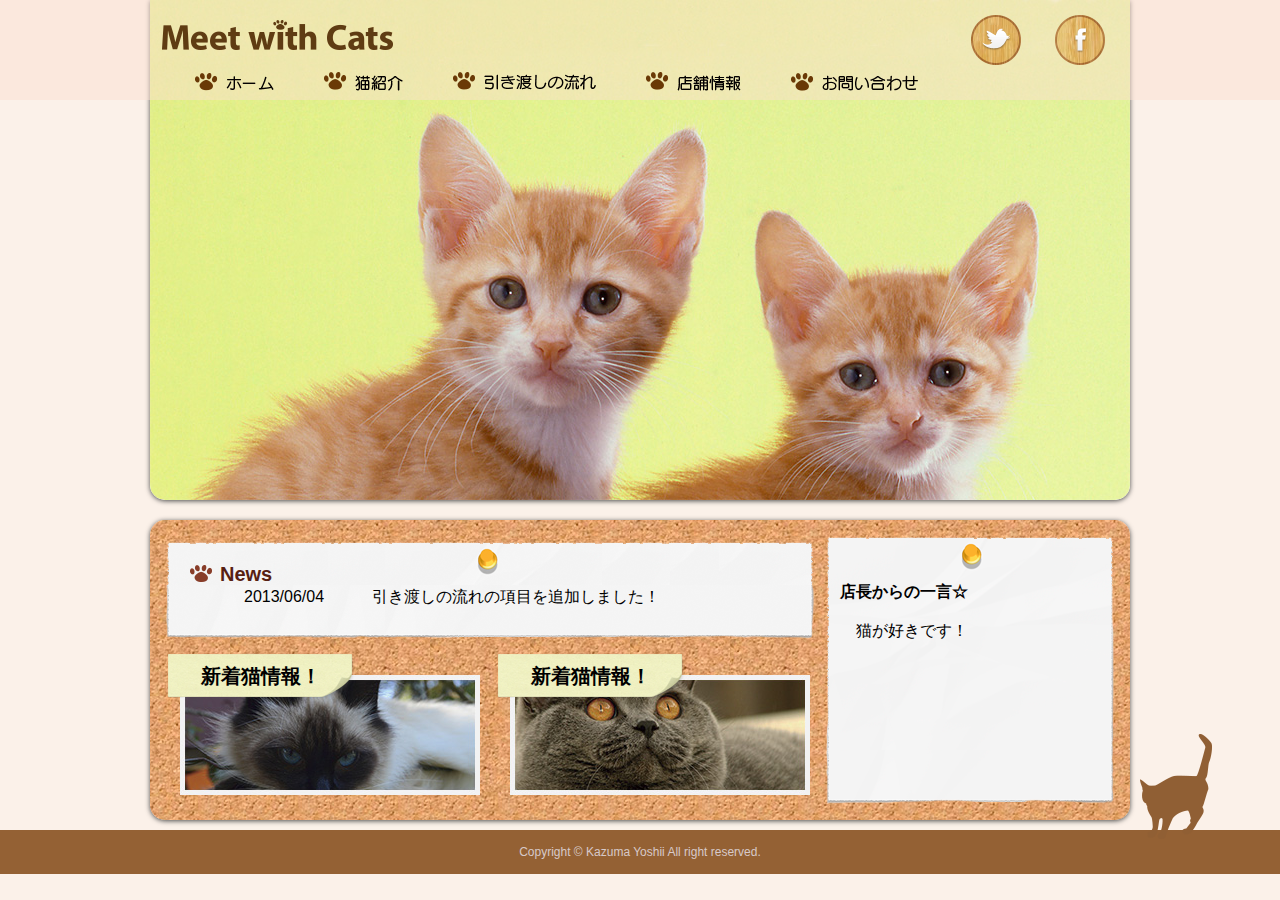
<file: neko/index.html>
<!DOCTYPE html PUBLIC "-//W3C//DTD XHTML 1.0 Transitional//EN" "http://www.w3.org/TR/xhtml1/DTD/xhtml1-transitional.dtd">
<html xmlns="http://www.w3.org/1999/xhtml">
	<head>
	<meta http-equiv="Content-Type" content="text/html; charset=UTF-8" />
	<title>Meet With Cats -ホーム</title>
	<link href="css/reset.css" rel="stylesheet" type="text/css" />
	<link href="css/style.css" rel="stylesheet" type="text/css" />
	<script type="text/javascript" src="js/jquery-1.9.0.min.js"></script>

	<!--  NivoSlider-->
	<link href="css/nivo-slider.css" rel="stylesheet" type="text/css" />
	<link href="css/default/default.css" rel="stylesheet" type="text/css" />
	<script type="text/javascript" src="js/jquery.nivo.slider.pack.js"></script>
	<script type="text/javascript">
$(window).load(function() {
    $('#slider').nivoSlider({
        effect: 'fade', // Specify sets like: 'fold,fade,sliceDown'
        slices: 15, // For slice animations
        boxCols: 8, // For box animations
        boxRows: 4, // For box animations
        animSpeed: 750, // Slide transition speed
        pauseTime: 3250, // How long each slide will show
        startSlide: 0, // Set starting Slide (0 index)
        directionNav: true, // Next & Prev navigation
        controlNav: false, // 1,2,3... navigation
        controlNavThumbs: false, // Use thumbnails for Control Nav
        pauseOnHover: true, // Stop animation while hovering
        manualAdvance: false, // Force manual transitions
        prevText: 'Prev', // Prev directionNav text
        nextText: 'Next', // Next directionNav text
        randomStart: false, // Start on a random slide
        beforeChange: function(){}, // Triggers before a slide transition
        afterChange: function(){}, // Triggers after a slide transition
        slideshowEnd: function(){}, // Triggers after all slides have been shown
        lastSlide: function(){}, // Triggers when last slide is shown
        afterLoad: function(){} // Triggers when slider has loaded
    });
});
</script>

	<!-- Nivoslider-->

	<script type="text/javascript" src="js/heightLine.js"></script>
	
	<!-- topに戻るjquery-->
<script type="text/javascript">
$(function() {
    var topBtn = $('.backtotop');    
    topBtn.click(function () {
        $('body,html').animate({
            scrollTop: 0
        }, 500);
        return false;
    });
});
</script>
<!-- topに戻るjquery-->
	
	</head>

	<body>
<div id="header">
		<div id="header_inner">
		<h1><a href="index.html"><img src="img/titleRogo.png" width="246" height="34"  alt="Meet With Cats"/></a></h1>
		<div id="headersuv"> <a href="https://twitter.com/"><img src="img/twitterIco.png" width="50" height="50"  alt="twitterアイコン"/></a> <a href="https://ja-jp.facebook.com/"><img src="img/facebook.png" width="50" height="50"  alt="facebookアイコン"/></a> </div>
		
		<div id="globalnav">
				<ul>
				<li><a href="index.html"><img src="img/Home.png" width="79" height="20"  alt="ホーム"/></a></li>
				<li><a href="introduce/index.html"><img src="img/About.png" width="79" height="20"  alt="猫紹介"/></a></li>
				<li><a href="flow/index.html"><img src="img/Flow.png" width="143" height="19"  alt="引き渡しの流れ"/></a></li>
				<li><a href="aboutShop/index.html"><img src="img/Shop.png" width="95" height="20"  alt="店舗情報"/></a></li>
				<li><a href="inquiry/index.html"><img src="img/inquiry.png" width="127" height="19"  alt="お問合わせ"/></a></li>
			</ul>
			</div>
		<!--  globalnav--> 
	</div>
		<!-- haeder_inner --> 
	</div>
<!-- header-->
<div id="top_main">
		<div class="slider-wrapper theme-default">
		<div id="slider" class="nivoSlider"> <img src="img/slider1.jpg" data-thumb="images/toystory.jpg" alt="2匹の子猫" /> <img src="img/slider2.jpg" data-thumb="images/walle.jpg" alt="寝転ぶ猫" /> <img src="img/slider3.jpg" data-thumb="images/nemo.jpg" alt="黒い猫"/> </div>
	</div>
	</div>
<div id="contents">
		<div id="contents_innner" class="homeContentsInner">
		<div id="News">
				<h2>News</h2>
				<div id="news-ticker" class="jq-news-ticker">
					<ul class="jq-news-ticker-items">
						<li class="jq-news-ticker-item"><span class="date">2013/06/04</span>
							<p>引き渡しの流れの項目を追加しました！</p>
						</li>
						<li class="jq-news-ticker-item"> <span class="date">2013/07/01</span>
							<p>猫紹介ページ追加、ブリティッシュショートヘアが来ました！</p>
						</li>
						<li class="jq-news-ticker-item"><span class="date">2013/06/27</span>
							<p>猫紹介ページ追加、シャムが来ました！</p>
						</li>
					</ul>
			</div>
			</div>
		<div id="Comments">
				<h3>店長からの一言☆ </h3>
				<p>猫が好きです！</p>
			</div>
		
			<div id="newBeWrapper">
		<div id="Newbe1"><h4 class="newBeTitle1">新着猫情報！</h4><a href="introduce/aboutSiamese.html"><img src="img/topSiamese.jpg" width="300" height="120"  alt="シャム猫"/></a></div>
		<div id="Newbe2"><h4 class="newBeTitle2">新着猫情報！</h4><a href="introduce/aboutBritishShortHeir.html"><img src="img/topBritishShortHair.jpg" width="300" height="120"  alt="ブリティッシュショートヘア"/></a></div>
		</div
	</div>
	</div>
	
<div id="footer">
	<div id="catblank">
		<div class="backtotop"> <a href=#header_space><img src="img/footercat.png" width="72" height="106"  alt="猫シルエット"/></a> </div>
	</div>
	<p class="copyright">Copyright &copy; Kazuma Yoshii All right reserved.</p>
</div>
	<!-- newsticker-->
	<link href="css/news-ticker.css" rel="stylesheet" type="text/css" />
	<script src="js/jquery.news-ticker.min.js"></script>
	<script>
            $().ready(function() {
                $ticker = $('#news-ticker').newsTicker({
                      debug: true 
                    , animationType: 'scroll'
                });
            });
	</script>
	<!-- /newsticker -->
</body>
</html>
</file>
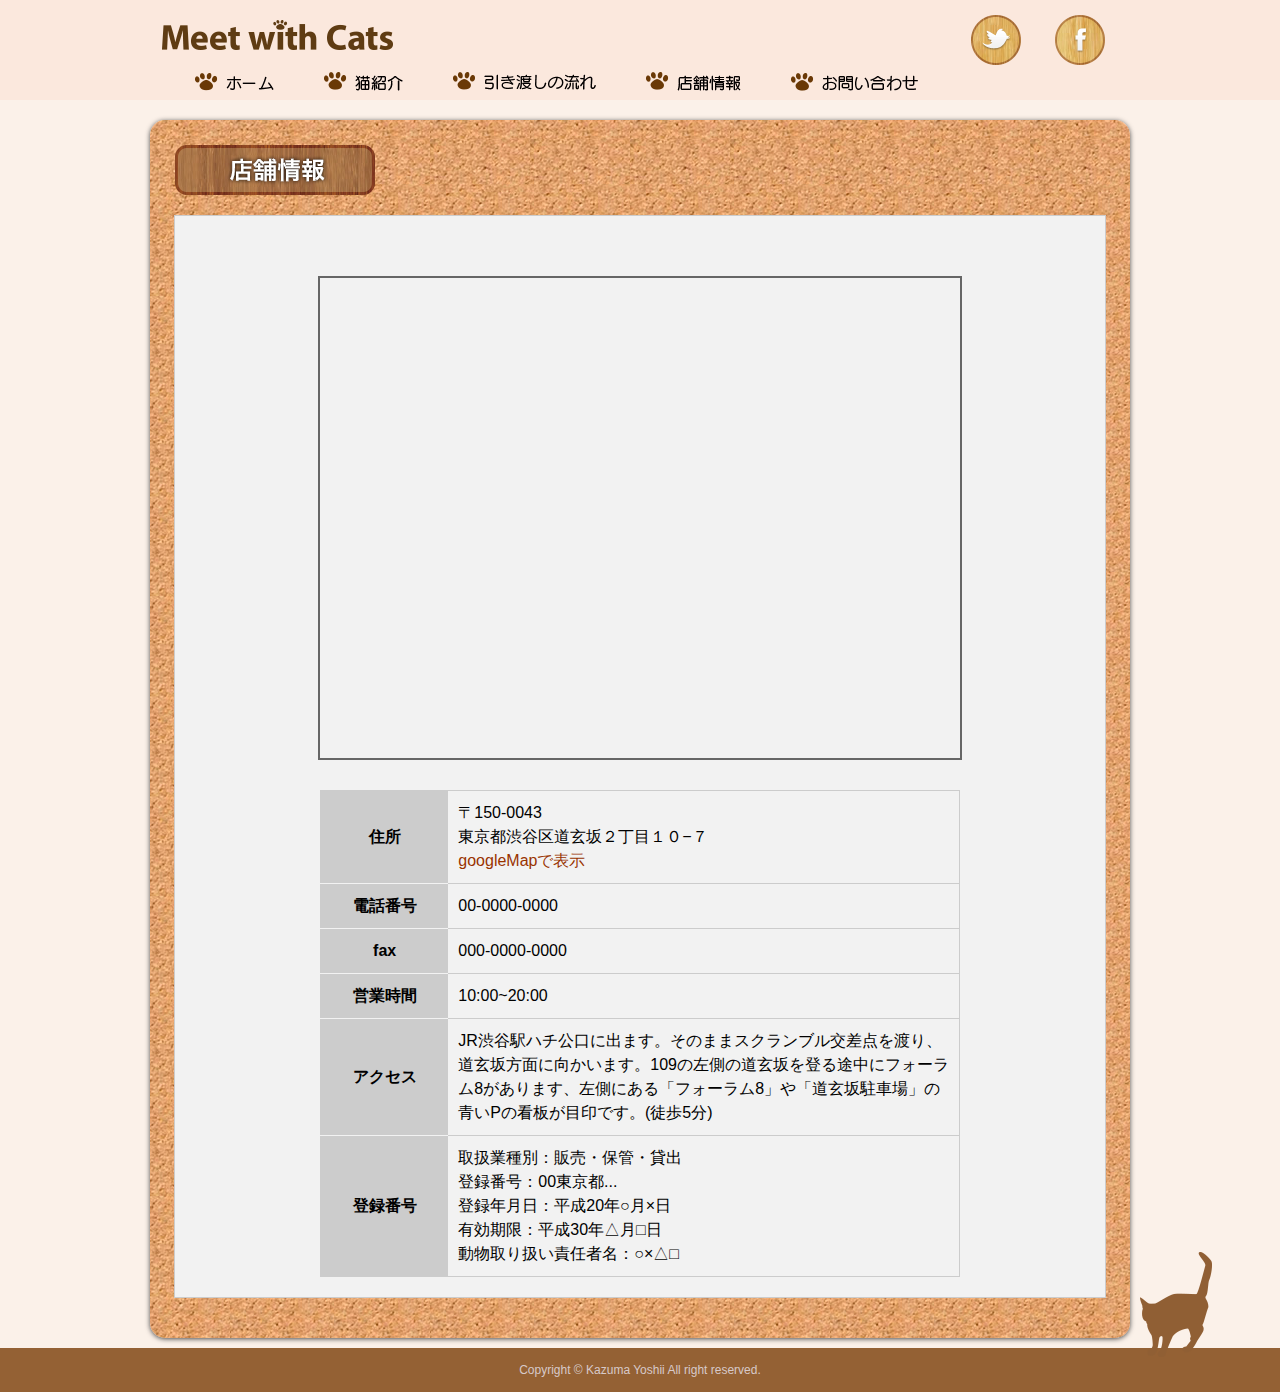
<file: neko/aboutShop/index.html>
<!DOCTYPE html PUBLIC "-//W3C//DTD XHTML 1.0 Transitional//EN" "http://www.w3.org/TR/xhtml1/DTD/xhtml1-transitional.dtd">
<html xmlns="http://www.w3.org/1999/xhtml">
<head>
<meta http-equiv="Content-Type" content="text/html; charset=UTF-8" />
<title>Meet With Cats -店舗情報</title>
<link href="../css/reset.css" rel="stylesheet" type="text/css" />
<link href="../css/style.css" rel="stylesheet" type="text/css" />
<script type="text/javascript" src="../js/jquery-1.9.0.min.js"></script>
<script type="text/javascript" src="../js/heightLine.js"></script>

<!-- 隠しボタンのjquery -->
	<script type="text/javascript">
$(function() {
	var slide = $('#catComment');
	var contents = $('#slide-contents');
	//開くボタン
	var openBtn = $('#open-btn img');
	var btnOpenFlug = false;
	var openFlug = false;
	var panelSwitch = function() {
		//閉じる
		if (openFlug == true ) {
			slide.stop().animate({
				'width' : '104px',
				'height' : '85px',
				'bottom' : '0',
				'opacity' : '0'
			}, 800); 
			openBtn.show();		//開くボタンにする
		}
		//開く
		else if (openFlug == false) {
			slide.stop().animate({
				'width' : '104px',
				'height' : '85px',
				'bottom' : '40px',
				'opacity' : '1.0'
			}, 800); 
			openBtn.hide();		//閉じるボタンにする
		}
	};
	//開くボタンクリックしたら
	$('#open-btn').click(function(){
		panelSwitch();
		openFlug = !openFlug;
		btnOpenFlug = true;
	});
	//画面下位置を取得
	var bottomPos = $(document).height() - $(window).height() - 100;
	$(window).scroll(function () {
		if (!btnOpenFlug) {
			if ($(this).scrollTop() >= bottomPos) {
				if (openFlug == false) {
					panelSwitch();
					openFlug = true;
				}
			} else {
				if (openFlug) {
					panelSwitch();
					openFlug = false;
				}
			}
		}
	});
});
</script>
<!-- 隠しボタンここまで -->

<!-- topに戻るjquery-->
<script type="text/javascript">
$(function() {
    var topBtn = $('.backtotop');    
    topBtn.click(function () {
        $('body,html').animate({
            scrollTop: 0
        }, 500);
        return false;
    });
});
</script>
<!-- topに戻るjquery-->
</head>

<body>
<div id="header">
  <div id="header_inner">
    <h1><a href="../index.html"><img src="../img/titleRogo.png" width="246" height="34"  alt="Meet With Cats"/></a></h1>
    <div id="headersuv"> <a href="https://twitter.com/"><img src="../img/twitterIco.png" width="50" height="50"  alt="twitterアイコン"/></a> <a href="https://ja-jp.facebook.com/"><img src="../img/facebook.png" width="50" height="50"  alt="facebookアイコン"/></a> </div>
    <div id="globalnav">
      <ul>
        <li><a href="../index.html"><img src="../img/Home.png" width="79" height="20"  alt="ホーム"/></a></li>
        <li><a href="../introduce/index.html"><img src="../img/About.png" width="79" height="20"  alt="猫紹介"/></a></li>
        <li><a href="../flow/index.html"><img src="../img/Flow.png" width="143" height="19"  alt="引き渡しの流れ"/></a></li>
        <li><a href="index.html"><img src="../img/Shop.png" width="95" height="20"  alt="店舗情報"/></a></li>
        <li><a href="../inquiry/index.html"><img src="../img/inquiry.png" width="127" height="19"  alt="お問合わせ"/></a></li>
      </ul>
    </div>
    <!--  globalnav--> 
  </div>
  <!-- haeder_inner --> 
</div>
<!-- header-->
<div id="header_space"></div>
<div id="contents">
  <div id="contents_innner" class="aboutShopContentsInner">
  <h2 class="subTitle"><img src="../img/aboutShop/aboutShop.png" width="200" height="50"  alt="店舗情報"/></h2>
  <div id="aboutShopcontent">
  <div id="googleMap">
  	<iframe width="640" height="480" frameborder="0" scrolling="no" marginheight="0" marginwidth="0" src="https://maps.google.co.jp/maps?f=q&amp;source=s_q&amp;hl=ja&amp;geocode=&amp;q=%E6%9D%B1%E4%BA%AC%E9%83%BD%E6%B8%8B%E8%B0%B7%E5%8C%BA%E9%81%93%E7%8E%84%E5%9D%82%EF%BC%92%E4%B8%81%E7%9B%AE%EF%BC%91%EF%BC%90%E2%88%92%EF%BC%97+%E6%9D%B1%E4%BA%AC%E3%83%87%E3%82%B6%E3%82%A4%E3%83%B3%E3%83%97%E3%83%AC%E3%83%83%E3%82%AF%E3%82%B9%E7%A0%94%E7%A9%B6%E6%89%80&amp;aq=2&amp;oq=%E6%9D%B1%E4%BA%AC%E3%83%87%E3%82%B6%E3%82%A4%E3%83%B3&amp;sll=35.641673,139.963074&amp;sspn=0.683016,0.906372&amp;brcurrent=3,0x60188ca9c5cc0c8f:0x3e2db10f18ec14a5,0&amp;ie=UTF8&amp;hq=%E6%9D%B1%E4%BA%AC%E3%83%87%E3%82%B6%E3%82%A4%E3%83%B3%E3%83%97%E3%83%AC%E3%83%83%E3%82%AF%E3%82%B9%E7%A0%94%E7%A9%B6%E6%89%80&amp;hnear=%E6%9D%B1%E4%BA%AC%E9%83%BD%E6%B8%8B%E8%B0%B7%E5%8C%BA%E9%81%93%E7%8E%84%E5%9D%82%EF%BC%92%E4%B8%81%E7%9B%AE%EF%BC%91%EF%BC%90%E2%88%92%EF%BC%97&amp;t=m&amp;ll=35.658151,139.69717&amp;spn=0.008369,0.013733&amp;z=16&amp;iwloc=A&amp;output=embed&iwloc=B"></iframe><br />
	</div>
	<table>
	<tr>
		<th>住所</th>
		<td>
		〒150-0043<br />
		東京都渋谷区道玄坂２丁目１０−７<br />
		<a href="https://maps.google.co.jp/maps?f=q&amp;source=embed&amp;hl=ja&amp;geocode=&amp;q=%E6%9D%B1%E4%BA%AC%E9%83%BD%E6%B8%8B%E8%B0%B7%E5%8C%BA%E9%81%93%E7%8E%84%E5%9D%82%EF%BC%92%E4%B8%81%E7%9B%AE%EF%BC%91%EF%BC%90%E2%88%92%EF%BC%97+%E6%9D%B1%E4%BA%AC%E3%83%87%E3%82%B6%E3%82%A4%E3%83%B3%E3%83%97%E3%83%AC%E3%83%83%E3%82%AF%E3%82%B9%E7%A0%94%E7%A9%B6%E6%89%80&amp;aq=2&amp;oq=%E6%9D%B1%E4%BA%AC%E3%83%87%E3%82%B6%E3%82%A4%E3%83%B3&amp;sll=35.641673,139.963074&amp;sspn=0.683016,0.906372&amp;brcurrent=3,0x60188ca9c5cc0c8f:0x3e2db10f18ec14a5,0&amp;ie=UTF8&amp;hq=%E6%9D%B1%E4%BA%AC%E3%83%87%E3%82%B6%E3%82%A4%E3%83%B3%E3%83%97%E3%83%AC%E3%83%83%E3%82%AF%E3%82%B9%E7%A0%94%E7%A9%B6%E6%89%80&amp;hnear=%E6%9D%B1%E4%BA%AC%E9%83%BD%E6%B8%8B%E8%B0%B7%E5%8C%BA%E9%81%93%E7%8E%84%E5%9D%82%EF%BC%92%E4%B8%81%E7%9B%AE%EF%BC%91%EF%BC%90%E2%88%92%EF%BC%97&amp;t=m&amp;ll=35.658151,139.69717&amp;spn=0.008369,0.013733&amp;z=16&amp;iwloc=A">googleMapで表示</a>
		</td>
	</tr>
	<tr>
		<th>電話番号</th>
		<td>00-0000-0000</td>
	</tr>
	<tr>
		<th>fax</th>
		<td>000-0000-0000</td>
	</tr>
	<tr>
		<th>営業時間</th>
		<td>10:00~20:00</td>
	</tr>
	<tr>
		<th>アクセス</th>
		<td>JR渋谷駅ハチ公口に出ます。そのままスクランブル交差点を渡り、道玄坂方面に向かいます。109の左側の道玄坂を登る途中にフォーラム8があります、左側にある「フォーラム8」や「道玄坂駐車場」の青いPの看板が目印です。(徒歩5分)</td>
	</tr>
	<tr>
		<th class="aboutShopEnd">登録番号</th>
		<td>
		取扱業種別：販売・保管・貸出<br />
		登録番号：00東京都...<br />
		登録年月日：平成20年○月×日<br />
		有効期限：平成30年△月□日<br />
		動物取り扱い責任者名：○×△□
		</td>
	</tr>
</table>
	</div>
	</div>
</div>
<div id="footer">
  <div id="catblank">
    <div class="backtotop"> <a href=#header_space><img src="../img/footercat.png" width="72" height="106"  alt="猫シルエット"/></a> </div>
    <!-- 隠しボタン -->
	<div id="catComment" class="backtotop">
		<a href=#header_space><div id="catCommentBlank"></div></a>
	</div>
	<!-- 隠しボタンここまで -->
  </div>
  <p class="copyright">Copyright &copy; Kazuma Yoshii All right reserved.</p>
</div>
</body>
</html>
</file>
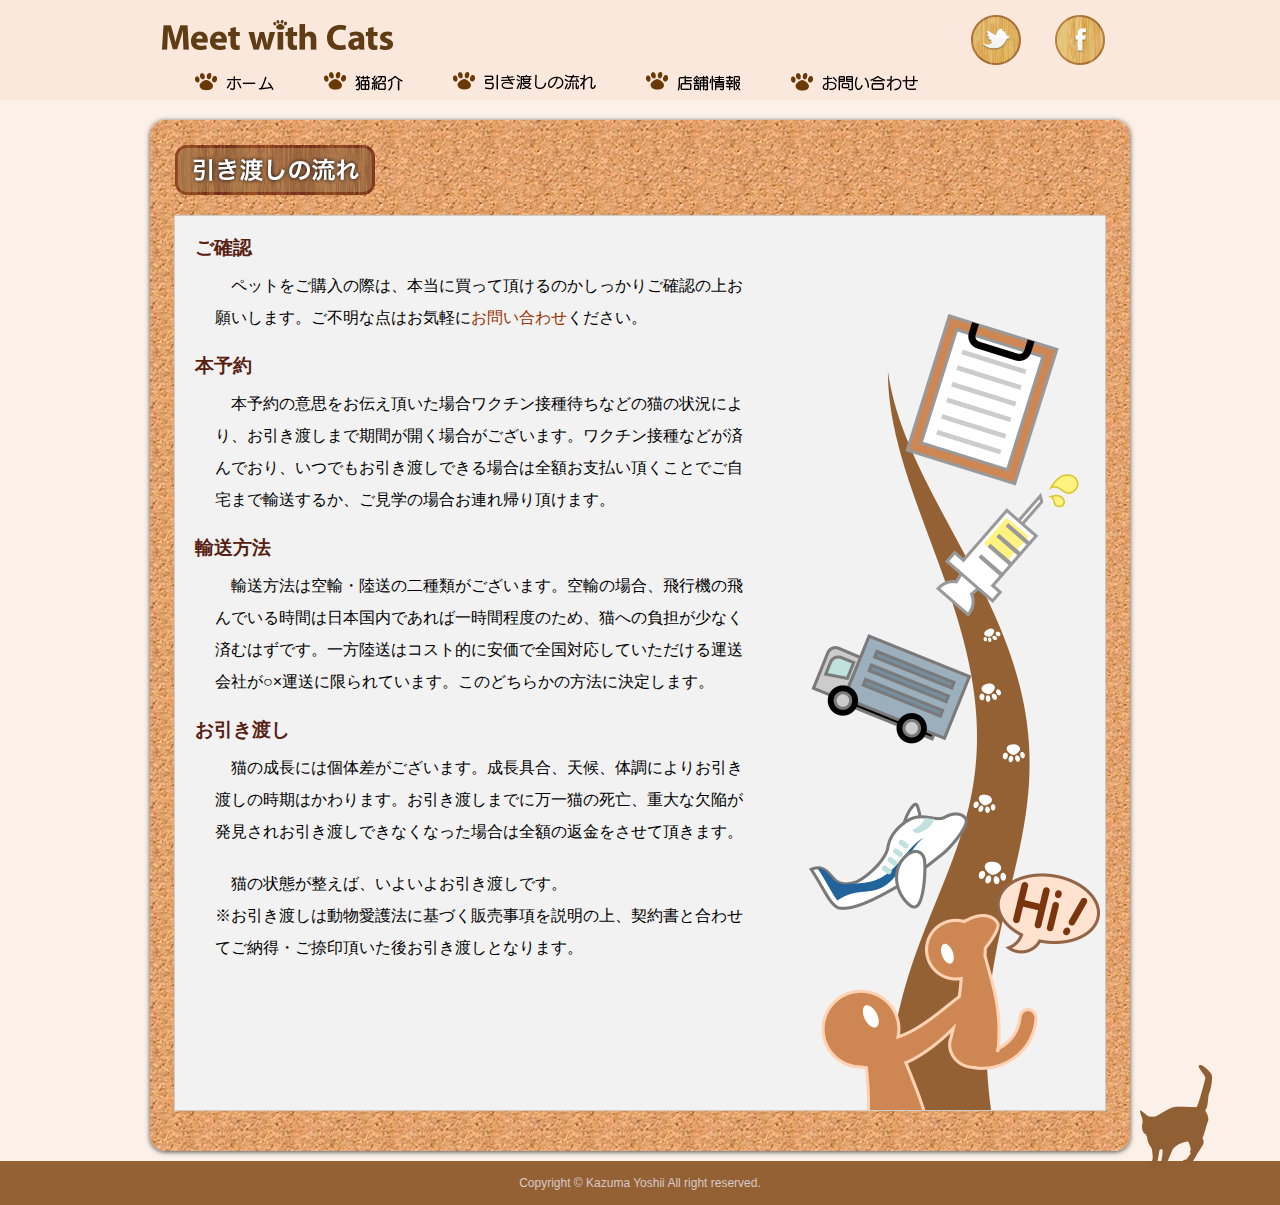
<file: neko/flow/index.html>
<!DOCTYPE html PUBLIC "-//W3C//DTD XHTML 1.0 Transitional//EN" "http://www.w3.org/TR/xhtml1/DTD/xhtml1-transitional.dtd">
<html xmlns="http://www.w3.org/1999/xhtml">
<head>
<meta http-equiv="Content-Type" content="text/html; charset=UTF-8" />
<title>Meet With Cats -引き渡しの流れ</title>
<link href="../css/reset.css" rel="stylesheet" type="text/css" />
<link href="../css/style.css" rel="stylesheet" type="text/css" />
<script type="text/javascript" src="../js/jquery-1.9.0.min.js"></script>
<script type="text/javascript" src="../js/heightLine.js"></script>
<!-- 隠しボタンのjquery -->
	<script type="text/javascript">
$(function() {
	var slide = $('#catComment');
	var contents = $('#slide-contents');
	//開くボタン
	var openBtn = $('#open-btn img');
	var btnOpenFlug = false;
	var openFlug = false;
	var panelSwitch = function() {
		//閉じる
		if (openFlug == true ) {
			slide.stop().animate({
				'width' : '104px',
				'height' : '85px',
				'bottom' : '0',
				'opacity' : '0'
			}, 800); 
			openBtn.show();		//開くボタンにする
		}
		//開く
		else if (openFlug == false) {
			slide.stop().animate({
				'width' : '104px',
				'height' : '85px',
				'bottom' : '40px',
				'opacity' : '1.0'
			}, 800); 
			openBtn.hide();		//閉じるボタンにする
		}
	};
	//開くボタンクリックしたら
	$('#open-btn').click(function(){
		panelSwitch();
		openFlug = !openFlug;
		btnOpenFlug = true;
	});
	//画面下位置を取得
	var bottomPos = $(document).height() - $(window).height() - 100;
	$(window).scroll(function () {
		if (!btnOpenFlug) {
			if ($(this).scrollTop() >= bottomPos) {
				if (openFlug == false) {
					panelSwitch();
					openFlug = true;
				}
			} else {
				if (openFlug) {
					panelSwitch();
					openFlug = false;
				}
			}
		}
	});
});
</script>
<!-- 隠しボタンここまで -->
<!-- topに戻るjquery-->
<script type="text/javascript">
$(function() {
    var topBtn = $('.backtotop');    
    topBtn.click(function () {
        $('body,html').animate({
            scrollTop: 0
        }, 500);
        return false;
    });
});
</script>
<!-- topに戻るjquery-->
</head>

<body>
<div id="header">
	<div id="header_inner">
		<h1><a href="../index.html"><img src="../img/titleRogo.png" width="246" height="34"  alt="Meet With Cats"/></a></h1>
		<div id="headersuv"> <a href="https://twitter.com/"><img src="../img/twitterIco.png" width="50" height="50"  alt="twitterアイコン"/></a> <a href="https://ja-jp.facebook.com/"><img src="../img/facebook.png" width="50" height="50"  alt="facebookアイコン"/></a> </div>
		<div id="globalnav">
			<ul>
				<li><a href="../index.html"><img src="../img/Home.png" width="79" height="20"  alt="ホーム"/></a></li>
				<li><a href="../introduce/index.html"><img src="../img/About.png" width="79" height="20"  alt="猫紹介"/></a></li>
				<li><a href="index.html"><img src="../img/Flow.png" width="143" height="19"  alt="引き渡しの流れ"/></a></li>
				<li><a href="../aboutShop/index.html"><img src="../img/Shop.png" width="95" height="20"  alt="店舗情報"/></a></li>
				<li><a href="../inquiry/index.html"><img src="../img/inquiry.png" width="127" height="19"  alt="お問合わせ"/></a></li>
			</ul>
		</div>
		<!--  globalnav--> 
	</div>
	<!-- haeder_inner --> 
</div>
<!-- header-->
<div id="header_space"></div>
<div id="contents">
	<div id="contents_innner" class="flowContentsInner">
		<h2 class="subTitle"><img src="../img/flow/flow.png" width="200" height="50"  alt="引き渡しの流れ"/></h2>
		<div id="flowcontent">
			<h3>ご確認</h3>
			<p>ペットをご購入の際は、本当に買って頂けるのかしっかりご確認の上お願いします。ご不明な点はお気軽に<a href="../inquiry/index.html">お問い合わせ</a>ください。</p>
			<h3>本予約</h3>
			<p>本予約の意思をお伝え頂いた場合ワクチン接種待ちなどの猫の状況により、お引き渡しまで期間が開く場合がございます。ワクチン接種などが済んでおり、いつでもお引き渡しできる場合は全額お支払い頂くことでご自宅まで輸送するか、ご見学の場合お連れ帰り頂けます。</p>
			<h3>輸送方法</h3>
			<p>輸送方法は空輸・陸送の二種類がございます。空輸の場合、飛行機の飛んでいる時間は日本国内であれば一時間程度のため、猫への負担が少なく済むはずです。一方陸送はコスト的に安価で全国対応していただける運送会社が○×運送に限られています。このどちらかの方法に決定します。</p>
			<h3>お引き渡し</h3>
			<p>猫の成長には個体差がございます。成長具合、天候、体調によりお引き渡しの時期はかわります。お引き渡しまでに万一猫の死亡、重大な欠陥が発見されお引き渡しできなくなった場合は全額の返金をさせて頂きます。</p>
			<p>猫の状態が整えば、いよいよお引き渡しです。<br />
				※お引き渡しは動物愛護法に基づく販売事項を説明の上、契約書と合わせてご納得・ご捺印頂いた後お引き渡しとなります。</p>
		</div>
	</div>
</div>
<div id="footer">
	<div id="catblank">
		<div class="backtotop"> <a href=#header_space><img src="../img/footercat.png" width="72" height="106"  alt="猫シルエット"/></a> </div>
		<!-- 隠しボタン -->
		<div id="catComment" class="backtotop">
			<a href=#header_space><div id="catCommentBlank"></div></a>
		</div>
		<!-- 隠しボタンここまで -->
	</div>
	<p class="copyright">Copyright &copy; Kazuma Yoshii All right reserved.</p>
</div>
</body>
</html>
</file>
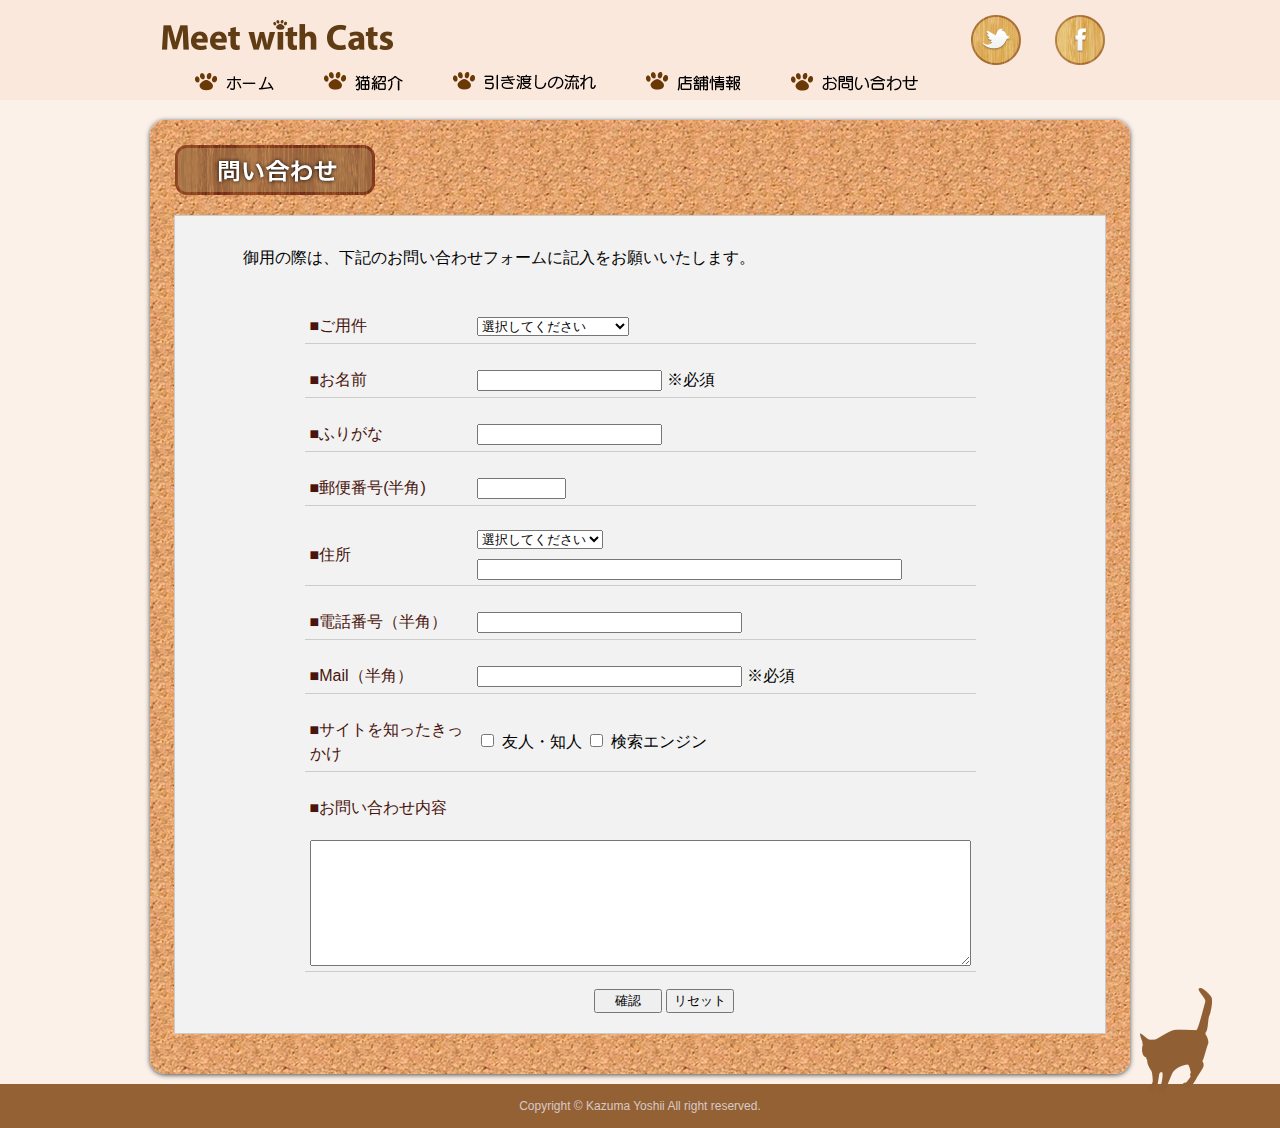
<file: neko/inquiry/index.html>
<!DOCTYPE html PUBLIC "-//W3C//DTD XHTML 1.0 Transitional//EN" "http://www.w3.org/TR/xhtml1/DTD/xhtml1-transitional.dtd">
<html xmlns="http://www.w3.org/1999/xhtml">
<head>
<meta http-equiv="Content-Type" content="text/html; charset=UTF-8" />
<title>Meet With Cats -問い合わせ</title>
<link href="../css/reset.css" rel="stylesheet" type="text/css" />
<link href="../css/style.css" rel="stylesheet" type="text/css" />
<script type="text/javascript" src="../js/jquery-1.9.0.min.js"></script>
<script type="text/javascript" src="../js/heightLine.js"></script>
<!-- topに戻るjquery-->
<script type="text/javascript">
$(function() {
    var topBtn = $('.backtotop');    
    topBtn.click(function () {
        $('body,html').animate({
            scrollTop: 0
        }, 500);
        return false;
    });
});
</script>
<!-- 隠しボタンのjquery -->
	<script type="text/javascript">
$(function() {
	var slide = $('#catComment');
	var contents = $('#slide-contents');
	//開くボタン
	var openBtn = $('#open-btn img');
	var btnOpenFlug = false;
	var openFlug = false;
	var panelSwitch = function() {
		//閉じる
		if (openFlug == true ) {
			slide.stop().animate({
				'width' : '104px',
				'height' : '85px',
				'bottom' : '0',
				'opacity' : '0'
			}, 800); 
			openBtn.show();		//開くボタンにする
		}
		//開く
		else if (openFlug == false) {
			slide.stop().animate({
				'width' : '104px',
				'height' : '85px',
				'bottom' : '40px',
				'opacity' : '1.0'
			}, 800); 
			openBtn.hide();		//閉じるボタンにする
		}
	};
	//開くボタンクリックしたら
	$('#open-btn').click(function(){
		panelSwitch();
		openFlug = !openFlug;
		btnOpenFlug = true;
	});
	//画面下位置を取得
	var bottomPos = $(document).height() - $(window).height() - 100;
	$(window).scroll(function () {
		if (!btnOpenFlug) {
			if ($(this).scrollTop() >= bottomPos) {
				if (openFlug == false) {
					panelSwitch();
					openFlug = true;
				}
			} else {
				if (openFlug) {
					panelSwitch();
					openFlug = false;
				}
			}
		}
	});
});
</script>
<!-- 隠しボタンここまで -->
<!-- topに戻るjquery-->
<script src="http://ajaxzip3.googlecode.com/svn/trunk/ajaxzip3/ajaxzip3.js" charset="UTF-8"></script>
</head>

<body>
<div id="header">
	<div id="header_inner">
		<h1><a href="../index.html"><img src="../img/titleRogo.png" width="246" height="34"  alt="Meet With Cats"/></a></h1>
		<div id="headersuv"> <a href="https://twitter.com/"><img src="../img/twitterIco.png" width="50" height="50"  alt="twitterアイコン"/></a> <a href="https://ja-jp.facebook.com/"><img src="../img/facebook.png" width="50" height="50"  alt="facebookアイコン"/></a> </div>
		<div id="globalnav">
			<ul>
				<li><a href="../index.html"><img src="../img/Home.png" width="79" height="20"  alt="ホーム"/></a></li>
				<li><a href="../introduce/index.html"><img src="../img/About.png" width="79" height="20"  alt="猫紹介"/></a></li>
				<li><a href="../flow/index.html"><img src="../img/Flow.png" width="143" height="19"  alt="引き渡しの流れ"/></a></li>
				<li><a href="../aboutShop/index.html"><img src="../img/Shop.png" width="95" height="20"  alt="店舗情報"/></a></li>
				<li><a href="index.html"><img src="../img/inquiry.png" width="127" height="19"  alt="お問合わせ"/></a></li>
			</ul>
		</div>
		<!--  globalnav--> 
	</div>
	<!-- haeder_inner --> 
</div>
<!-- header-->
<div id="header_space"></div>
<div id="contents">
	<div id="contents_innner" class="InquiryContentsInner">
		<h2 class="subTitle"><img src="../img/inquiry/inquiry.png" width="200" height="50"  alt="問い合わせ"/></h2>
		<div id="InquiryContent">
			<p>御用の際は、下記のお問い合わせフォームに記入をお願いいたします。</p>
			<form method="post" action="mail.php">
				<table cellpadding="5">
					<tr>
						<td class="l_Cel">■ご用件</td>
						<td><select name="ご用件">
								<option value="">選択してください</option>
								<option value="ご質問・お問い合わせ">ご質問・お問い合わせ</option>
								<option value="予約申し込み">予約申し込み</option>
								<option value="リンクについて">リンクについて</option>
							</select></td>
					</tr>
					<tr>
						<td class="l_Cel">■お名前</td>
						<td><input size="20" type="text" name="お名前" />
							※必須</td>
					</tr>
					<tr>
						<td class="l_Cel">■ふりがな</td>
						<td><input size="20" type="text" name="ふりがな" /></td>
					</tr>
					<tr>
						<td class="l_Cel">■郵便番号(半角)</td>
						<td><input type="text" name="郵便番号" id="zip" size="8" onKeyUp="AjaxZip3.zip2addr(this,'','都道府県','住所');"/></td>
					</tr>
					<tr>
						<td class="l_Cel">■住所</td>
						<td><select name="都道府県">
							<option selected="selected">選択してください</option>
							<option value="北海道">北海道</option>
							<option value="青森県">青森県</option>
							<option value="岩手県">岩手県</option>
							<option value="宮城県">宮城県</option>
							<option value="秋田県">秋田県</option>
							<option value="山形県">山形県</option>
							<option value="福島県">福島県</option>
							<option value="茨城県">茨城県</option>
							<option value="栃木県">栃木県</option>
							<option value="群馬県">群馬県</option>
							<option value="埼玉県">埼玉県</option>
							<option value="千葉県">千葉県</option>
							<option value="東京都">東京都</option>
							<option value="神奈川県">神奈川県</option>
							<option value="新潟県">新潟県</option>
							<option value="富山県">富山県</option>
							<option value="石川県">石川県</option>
							<option value="福井県">福井県</option>
							<option value="山梨県">山梨県</option>
							<option value="長野県">長野県</option>
							<option value="岐阜県">岐阜県</option>
							<option value="静岡県">静岡県</option>
							<option value="愛知県">愛知県</option>
							<option value="三重県">三重県</option>
							<option value="滋賀県">滋賀県</option>
							<option value="京都府">京都府</option>
							<option value="大阪府">大阪府</option>
							<option value="兵庫県">兵庫県</option>
							<option value="奈良県">奈良県</option>
							<option value="和歌山県">和歌山県</option>
							<option value="鳥取県">鳥取県</option>
							<option value="島根県">島根県</option>
							<option value="岡山県">岡山県</option>
							<option value="広島県">広島県</option>
							<option value="山口県">山口県</option>
							<option value="徳島県">徳島県</option>
							<option value="香川県">香川県</option>
							<option value="愛媛県">愛媛県</option>
							<option value="高知県">高知県</option>
							<option value="福岡県">福岡県</option>
							<option value="佐賀県">佐賀県</option>
							<option value="長崎県">長崎県</option>
							<option value="熊本県">熊本県</option>
							<option value="大分県">大分県</option>
							<option value="宮崎県">宮崎県</option>
							<option value="鹿児島県">鹿児島県</option>
							<option value="沖縄県">沖縄県</option>
						</select>
						<br>
						<input type="text" name="住所" id="address" size="50" /></td>
					</tr>
					<tr>
						<td class="l_Cel">■電話番号（半角）</td>
						<td><input size="30" type="text" name="電話番号" /></td>
					</tr>
					<tr>
						<td class="l_Cel">■Mail（半角）</td>
						<td><input size="30" type="text" name="Email" />
							※必須</td>
					</tr>
					<tr>
						<td class="l_Cel">■サイトを知ったきっかけ</td>
						<td><input name="サイトを知ったきっかけ" type="checkbox" value="友人・知人" />
							友人・知人
							<input name="サイトを知ったきっかけ" type="checkbox" value="検索エンジン" />
							検索エンジン</td>
					</tr>
					<tr>
						<td class="l_Cel2" colspan="2" >■お問い合わせ内容<br />
							<textarea name="お問い合わせ内容" cols="80" rows="8"></textarea></td>
					</tr>
				</table>
				<p>
					<input type="submit" value="　確認　" />
					<input type="reset" value="リセット" />
				</p>
			</form>
		</div>
	</div>
</div>
<div id="footer">
	<div id="catblank">
		<div class="backtotop"> <a href=#header_space><img src="../img/footercat.png" width="72" height="106"  alt="猫シルエット"/></a> </div>
		<!-- 隠しボタン -->
		<div id="catComment" class="backtotop">
			<a href=#header_space><div id="catCommentBlank"></div></a>
		</div>
		<!-- 隠しボタンここまで -->
	</div>

	<p class="copyright">Copyright &copy; Kazuma Yoshii All right reserved.</p>
</div>
</body>
</html>
</file>
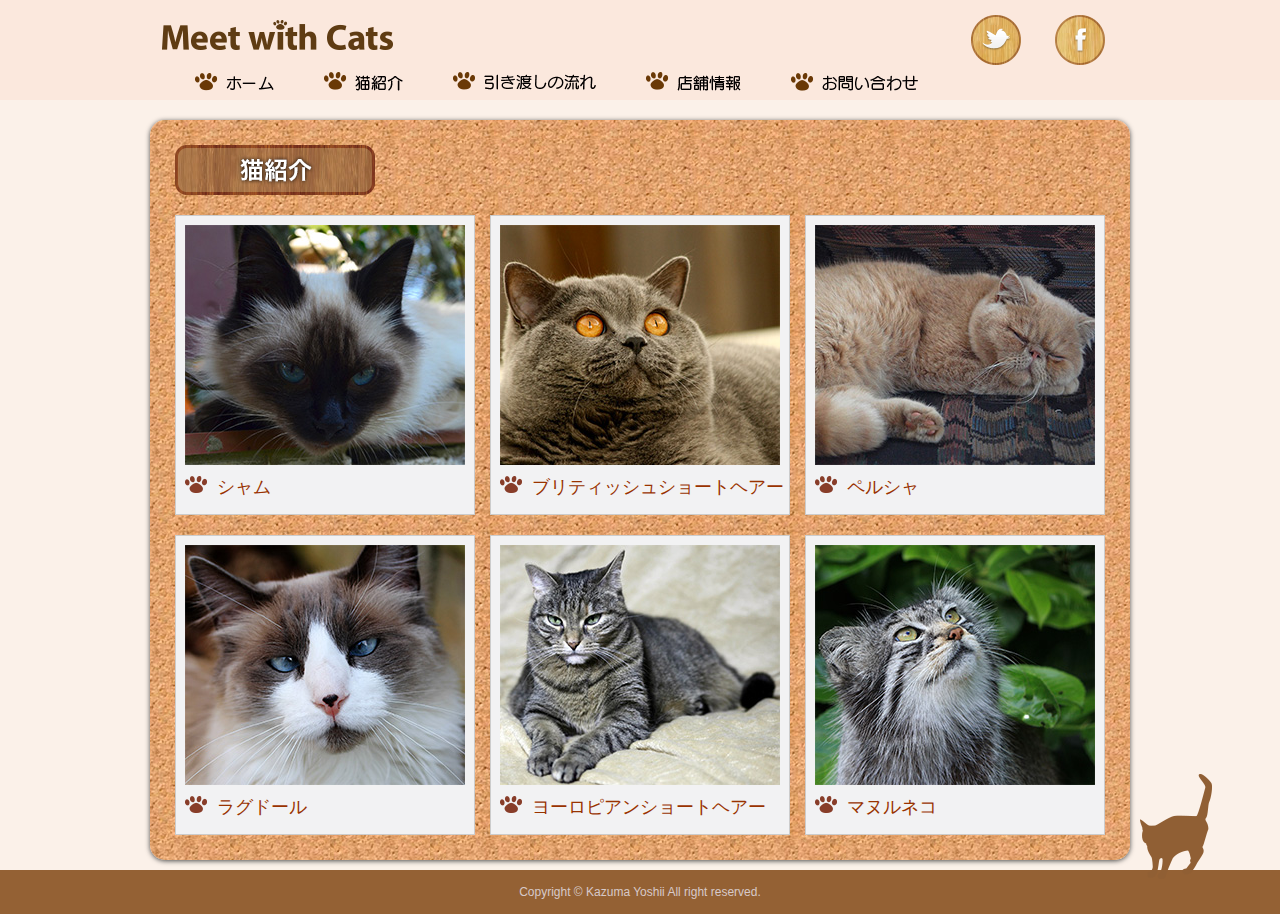
<file: neko/introduce/index.html>
<!DOCTYPE html PUBLIC "-//W3C//DTD XHTML 1.0 Transitional//EN" "http://www.w3.org/TR/xhtml1/DTD/xhtml1-transitional.dtd">
<html xmlns="http://www.w3.org/1999/xhtml">
<head>
<meta http-equiv="Content-Type" content="text/html; charset=UTF-8" />
<title>Meet With Cats -猫紹介</title>
<link href="../css/reset.css" rel="stylesheet" type="text/css" />
<link href="../css/style.css" rel="stylesheet" type="text/css" />
<script type="text/javascript" src="../js/jquery-1.9.0.min.js"></script>
<script type="text/javascript" src="../js/heightLine.js"></script>
<!-- topに戻るjquery-->
<script type="text/javascript">
$(function() {
    var topBtn = $('.backtotop');    
    topBtn.click(function () {
        $('body,html').animate({
            scrollTop: 0
        }, 500);
        return false;
    });
});
</script>
<!-- topに戻るjquery-->
</head>

<body>
<div id="header">
  <div id="header_inner">
    <h1><a href="../index.html"><img src="../img/titleRogo.png" width="246" height="34"  alt="Meet With Cats"/></a></h1>
    <div id="headersuv"> <a href="https://twitter.com/"><img src="../img/twitterIco.png" width="50" height="50"  alt="twitterアイコン"/></a> <a href="https://ja-jp.facebook.com/"><img src="../img/facebook.png" width="50" height="50"  alt="facebookアイコン"/></a> </div>
    <div id="globalnav">
      <ul>
        <li><a href="../index.html"><img src="../img/Home.png" width="79" height="20"  alt="ホーム"/></a></li>
        <li><a href="index.html"><img src="../img/About.png" width="79" height="20"  alt="猫紹介"/></a></li>
        <li><a href="../flow/index.html"><img src="../img/Flow.png" width="143" height="19"  alt="引き渡しの流れ"/></a></li>
        <li><a href="../aboutShop/index.html"><img src="../img/Shop.png" width="95" height="20"  alt="店舗情報"/></a></li>
        <li><a href="../inquiry/index.html"><img src="../img/inquiry.png" width="127" height="19"  alt="お問合わせ"/></a></li>
      </ul>
    </div>
    <!--  globalnav--> 
  </div>
  <!-- haeder_inner --> 
</div>
<!-- header-->
<div id="header_space"></div>
<div id="contents">
  <div id="contents_innner" class="introContentsInner">
    <h2 class="subTitle"><img src="../img/introduce/introduce.png" width="200" height="50"  alt="猫紹介"/></h2>
    <div id="introduce">
       <a href="aboutSiamese.html"><div id="cat6"><img src="../img/introduce/thumbnailSiamese.jpg" width="280" height="240"  alt="シャム画像"/> <img src="../img/catFot.png" width="22" height="18"  alt="猫の足アイコン" class="IntroduceIcon"/>
        <h3>シャム</h3>
         </div></a>
       <a href="aboutBritishShortHeir.html"><div id="cat5"><img src="../img/introduce/thumbnailBritishShortHeir.jpg" width="280" height="240"  alt="ブリティッシュショートヘアー画像"/> <img src="../img/catFot.png" width="22" height="18"  alt="猫の足アイコン" class="IntroduceIcon"/>
        <h3>ブリティッシュショートヘアー</h3>
         </div></a>
      <a href="aboutPersian.html"><div id="cat4"> <img src="../img/introduce/thumbnailPersian.jpg" width="280" height="240"  alt="ペルシャ画像"/> <img src="../img/catFot.png" width="22" height="18"  alt="猫の足アイコン" class="IntroduceIcon"/>
        <h3>ペルシャ</h3>
         </div></a>
      <a href="aboutRagdoll.html"><div id="cat3"> <img src="../img/introduce/thumbnailRagdoll.jpg" width="280" height="240"  alt="ラグドール画像"/> <img src="../img/catFot.png" width="22" height="18"  alt="猫の足アイコン" class="IntroduceIcon"/>
        <h3>ラグドール</h3>
       </div>  </a>
       <a href="aboutEuropianShortHair.html"><div id="cat2"><img src="../img/introduce/thumbnailEuropianShortHair.jpg" width="280" height="240"  alt="ヨーロピアンショートヘアー画像"/> <img src="../img/catFot.png" width="22" height="18"  alt="猫の足アイコン" class="IntroduceIcon"/>
        <h3>ヨーロピアンショートヘアー</h3>
        </div></a> 
       <a href="aboutManul.html"><div id="cat1"><img src="../img/introduce/thumbnailManul.jpg" width="280" height="240"  alt="マヌルネコ"/> <img src="../img/catFot.png" width="22" height="18"  alt="猫の足アイコン" class="IntroduceIcon"/>
        <h3>マヌルネコ</h3>
         </div></a>
    </div>
  </div>
</div>
<div id="footer">
  <div id="catblank">
    <div class="backtotop"> <a href=#header_space><img src="../img/footercat.png" width="72" height="106"  alt="猫シルエット"/></a> </div>
  </div>
  <p class="copyright">Copyright &copy; Kazuma Yoshii All right reserved.</p>
</div>
</body>
</html>
</file>
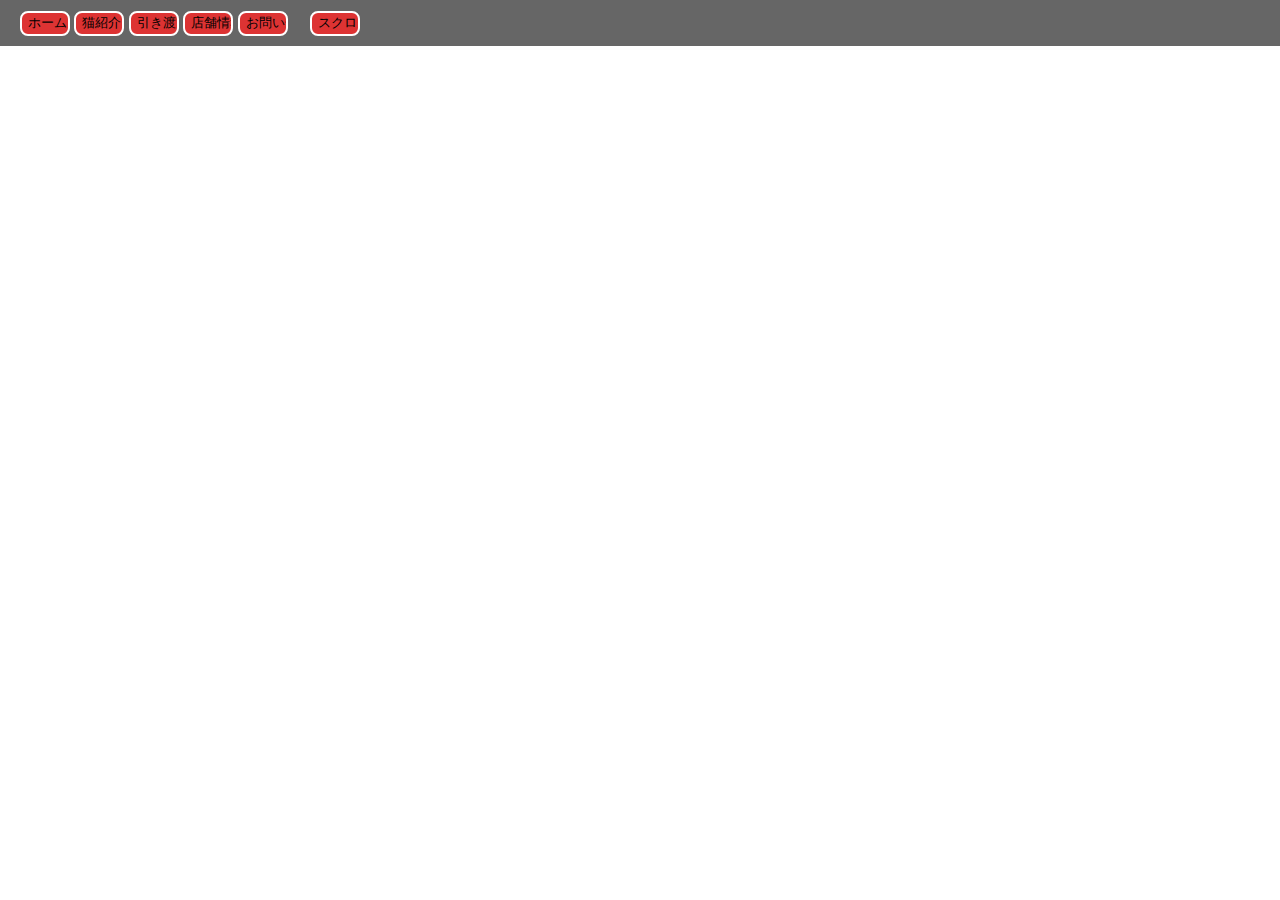
<file: index-shop.html>
<!DOCTYPE html>
<html lang="ja">
<head>
	<title>meet with cats - shop</title>
    <meta charset="utf-8">
    <meta http-equiv="X-UA-Compatible" content="IE=edge">
    <meta name="viewport" content="width=device-width, initial-scale=1.0, minimum-scale=1.0">
    <link rel="stylesheet" type="text/css" href="css/mystyle.css">
    <link rel="stylesheet" href="chatparts/chatparts.css">
    <script src="http://code.jquery.com/jquery-1.10.2.min.js"></script>
    <script src="http://cdn.mlkcca.com/v0.2.8/milkcocoa.js"></script>
    <script type="text/javascript" src="chatparts/chatparts.js"></script>
    <script src="js/common.js"></script>
</head>

<body>
<div class="inputframe">
  <input type="button" id="urlview1" value="ホーム" class="sendButton">
  <input type="button" id="urlview2" value="猫紹介" class="sendButton">
  <input type="button" id="urlview3" value="引き渡しの流れ" class="sendButton">
  <input type="button" id="urlview4" value="店舗情報" class="sendButton">
  <input type="button" id="urlview5" value="お問い合わせ" class="sendButton">
  &nbsp; &nbsp;
  <input type="button" id="scrollsync" value="スクロール" class="sendButton">
</div>
<br />

<iframe id="urlview_iframe" src="http://takemikami.com/milkcocoa-browsersync-demo/neko/" name="website" width="100%" height="700">


</body>
</html>
</file>
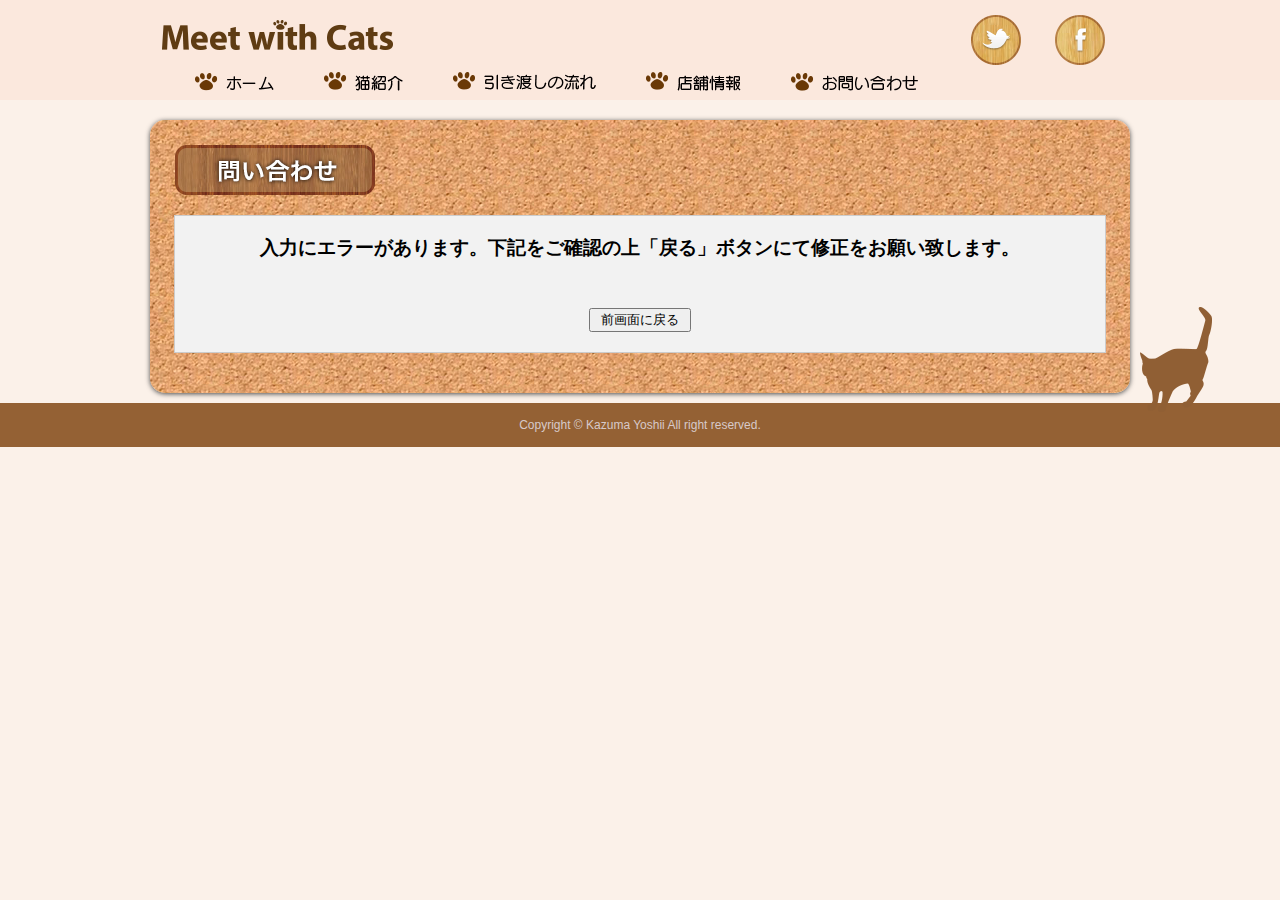
<file: neko/inquiry/test.html>
<!DOCTYPE html PUBLIC "-//W3C//DTD XHTML 1.0 Transitional//EN" "http://www.w3.org/TR/xhtml1/DTD/xhtml1-transitional.dtd">
<html xmlns="http://www.w3.org/1999/xhtml">
<head>
<meta http-equiv="Content-Type" content="text/html; charset=UTF-8" />
<title>Meet With Cats -問い合わせ</title>
<link href="../css/reset.css" rel="stylesheet" type="text/css" />
<link href="../css/style.css" rel="stylesheet" type="text/css" />
<script type="text/javascript" src="../js/jquery-1.9.0.min.js"></script>
<script type="text/javascript" src="../js/heightLine.js"></script>
<!-- topに戻るjquery-->
<script type="text/javascript">
$(function() {
    var topBtn = $('.backtotop');    
    topBtn.click(function () {
        $('body,html').animate({
            scrollTop: 0
        }, 500);
        return false;
    });
});
</script>
<!-- topに戻るjquery-->
</head>

<body>
<div id="header">
	<div id="header_inner">
		<h1><a href="../index.html"><img src="../img/titleRogo.png" width="246" height="34"  alt="Meet With Cats"/></a></h1>
		<div id="headersuv"> <a href="https://twitter.com/"><img src="../img/twitterIco.png" width="50" height="50"  alt="twitterアイコン"/></a> <a href="https://ja-jp.facebook.com/"><img src="../img/facebook.png" width="50" height="50"  alt="facebookアイコン"/></a> </div>
		<div id="globalnav">
			<ul>
				<li><a href="../index.html"><img src="../img/Home.png" width="79" height="20"  alt="ホーム"/></a></li>
				<li><a href="../introduce/index.html"><img src="../img/About.png" width="79" height="20"  alt="猫紹介"/></a></li>
				<li><a href="../flow/index.html"><img src="../img/Flow.png" width="143" height="19"  alt="引き渡しの流れ"/></a></li>
				<li><a href="../aboutShop/index.html"><img src="../img/Shop.png" width="95" height="20"  alt="店舗情報"/></a></li>
				<li><a href="index.html"><img src="../img/inquiry.png" width="127" height="19"  alt="お問合わせ"/></a></li>
			</ul>
		</div>
		<!--  globalnav--> 
	</div>
	<!-- haeder_inner --> 
</div>
<!-- header-->
<div id="header_space"></div>
<div id="contents">
	<div id="contents_innner" class="InquiryContentsInner">
		<h2 class="subTitle"><img src="../img/inquiry/inquiry.png" width="200" height="50"  alt="問い合わせ"/></h2>
		<div id="InquiryContent">
			<div align="center"><h3>入力にエラーがあります。下記をご確認の上「戻る」ボタンにて修正をお願い致します。</h3><?php echo $errm; ?><br><br><input type="button" value=" 前画面に戻る " onClick="history.back()"></div>
		</div>
	</div>
</div>
<div id="footer">
	<div id="catblank">
		<div class="backtotop"> <a href=#header_space><img src="../img/footercat.png" width="72" height="106"  alt="猫シルエット"/></a> </div>
	</div>
	<p class="copyright">Copyright &copy; Kazuma Yoshii All right reserved.</p>
</div>
</body>
</html>
</file>
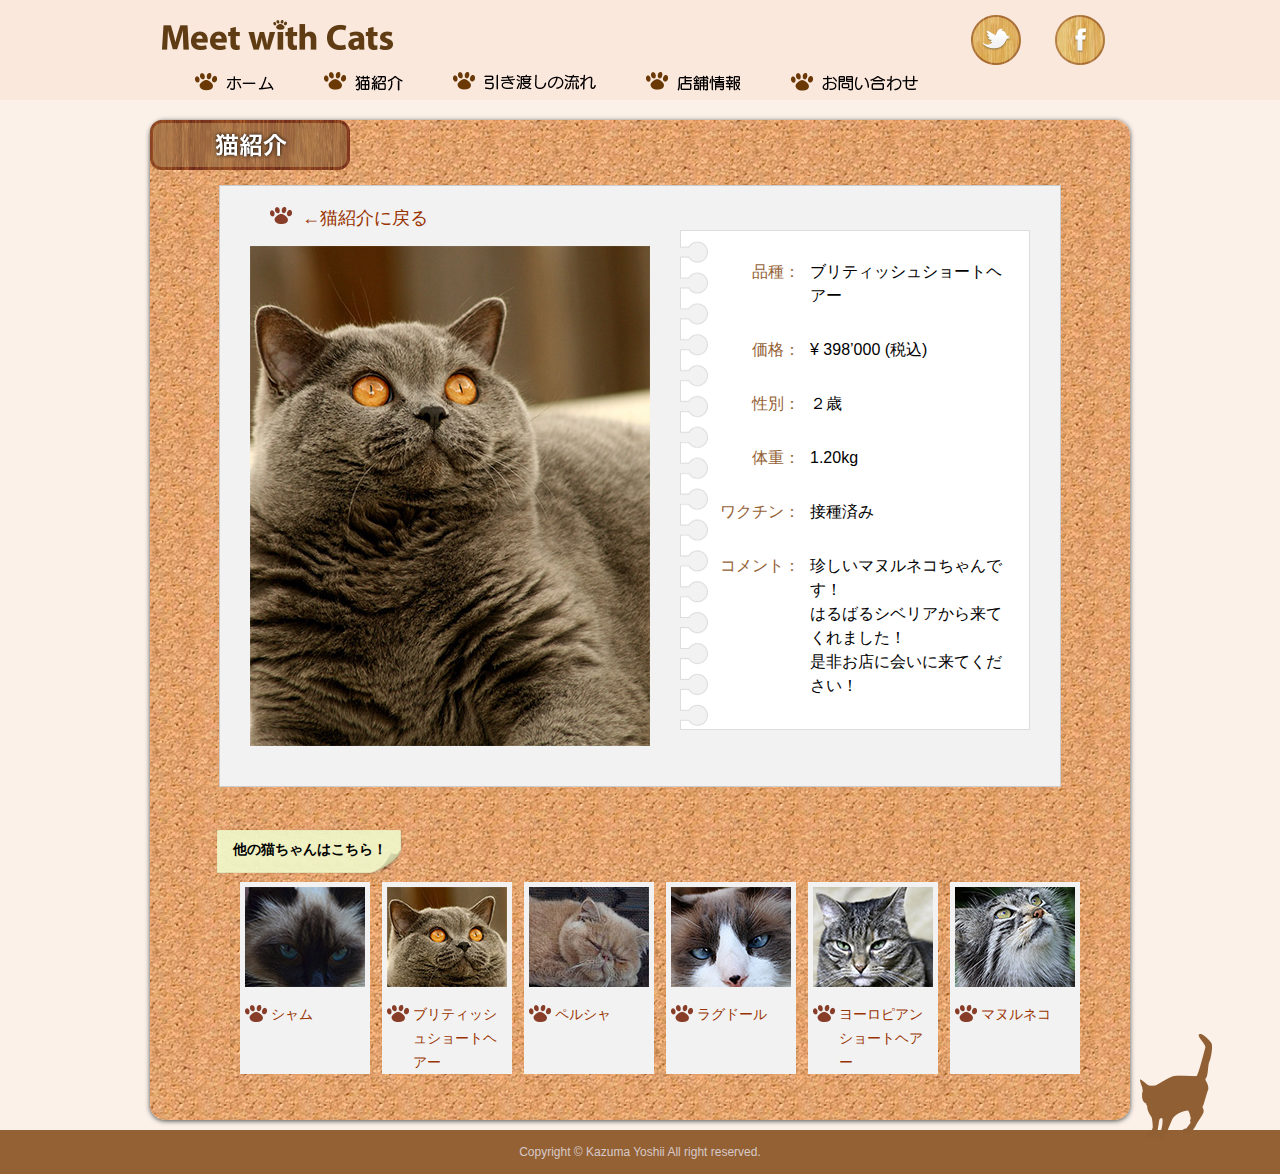
<file: neko/introduce/aboutBritishShortHeir.html>
<!DOCTYPE html PUBLIC "-//W3C//DTD XHTML 1.0 Transitional//EN" "http://www.w3.org/TR/xhtml1/DTD/xhtml1-transitional.dtd">
<html xmlns="http://www.w3.org/1999/xhtml">
<head>
<meta http-equiv="Content-Type" content="text/html; charset=UTF-8" />
<title>Meet With Cats -ブリティッシュショートヘアー</title>
<link href="../css/reset.css" rel="stylesheet" type="text/css" />
<link href="../css/style.css" rel="stylesheet" type="text/css" />
<script type="text/javascript" src="../js/jquery-1.9.0.min.js"></script>
<script type="text/javascript" src="../js/heightLine.js"></script>
<!-- 隠しボタンのjquery -->
	<script type="text/javascript">
$(function() {
	var slide = $('#catComment');
	var contents = $('#slide-contents');
	//開くボタン
	var openBtn = $('#open-btn img');
	var btnOpenFlug = false;
	var openFlug = false;
	var panelSwitch = function() {
		//閉じる
		if (openFlug == true ) {
			slide.stop().animate({
				'width' : '104px',
				'height' : '85px',
				'bottom' : '0',
				'opacity' : '0'
			}, 800); 
			openBtn.show();		//開くボタンにする
		}
		//開く
		else if (openFlug == false) {
			slide.stop().animate({
				'width' : '104px',
				'height' : '85px',
				'bottom' : '40px',
				'opacity' : '1.0'
			}, 800); 
			openBtn.hide();		//閉じるボタンにする
		}
	};
	//開くボタンクリックしたら
	$('#open-btn').click(function(){
		panelSwitch();
		openFlug = !openFlug;
		btnOpenFlug = true;
	});
	//画面下位置を取得
	var bottomPos = $(document).height() - $(window).height() - 100;
	$(window).scroll(function () {
		if (!btnOpenFlug) {
			if ($(this).scrollTop() >= bottomPos) {
				if (openFlug == false) {
					panelSwitch();
					openFlug = true;
				}
			} else {
				if (openFlug) {
					panelSwitch();
					openFlug = false;
				}
			}
		}
	});
});
</script>
<!-- 隠しボタンここまで -->
<!-- topに戻るjquery-->
<script type="text/javascript">
$(function() {
    var topBtn = $('.backtotop');    
    topBtn.click(function () {
        $('body,html').animate({
            scrollTop: 0
        }, 500);
        return false;
    });
});
</script>
<!-- topに戻るjquery-->
</head>

<body>
<div id="header">
	<div id="header_inner">
		<h1><a href="../index.html"><img src="../img/titleRogo.png" width="246" height="34"  alt="Meet With Cats"/></a></h1>
		<div id="headersuv"> <a href="https://twitter.com/"><img src="../img/twitterIco.png" width="50" height="50"  alt="twitterアイコン"/></a> <a href="https://ja-jp.facebook.com/"><img src="../img/facebook.png" width="50" height="50"  alt="facebookアイコン"/></a> </div>
		<div id="globalnav">
			<ul>
        <li><a href="../index.html"><img src="../img/Home.png" width="79" height="20"  alt="ホーム"/></a></li>
        <li><a href="index.html"><img src="../img/About.png" width="79" height="20"  alt="猫紹介"/></a></li>
        <li><a href="../flow/index.html"><img src="../img/Flow.png" width="143" height="19"  alt="引き渡しの流れ"/></a></li>
        <li><a href="../aboutShop/index.html"><img src="../img/Shop.png" width="95" height="20"  alt="店舗情報"/></a></li>
        <li><a href="../inquiry/index.html"><img src="../img/inquiry.png" width="127" height="19"  alt="お問合わせ"/></a></li>
      </ul>
		</div>
		<!--  globalnav--> 
	</div>
	<!-- haeder_inner --> 
</div>
<!-- header-->
<div id="header_space"></div>
<div id="contents">
	<div id="contents_innner" class="catsContentsInner">
		<h2><img src="../img/introduce/introduce.png" width="200" height="50"  alt="猫紹介"/></h2>
		<div id="IntroCats">
			<div id="backToIntro"><a href="index.html"><img src="../img/catFot.png" width="22" height="18"  alt="猫の足アイコン" class="IntroduceIcon"/>
				<h3>←猫紹介に戻る</h3>
				</a> </div>
			<!-- backToIntro-->
			<div id="aboutCat"> <img src="../img/introduce/bigBritishShortHeir.jpg" width="400" height="500"  alt=""/> </div>
			<dl>
			<dt>品種：</dt><dd>ブリティッシュショートヘアー</dd>
			<dt>価格：</dt><dd>¥ 398’000 (税込)</dd>
			<dt>性別：</dt><dd>２歳</dd>
			<dt>体重：</dt><dd>1.20kg</dd>
			<dt>ワクチン：</dt><dd>接種済み</dd>
			<dt>コメント：</dt><dd>珍しいマヌルネコちゃんです！<br>はるばるシベリアから来てくれました！<br>是非お店に会いに来てください！</dd>
			</dl>
			
			
		</div>
		<!-- IntroCats--> 
		<div id="otherCats">
			<h4>他の猫ちゃんはこちら！</h4>
			<ul>
				<a href="aboutSiamese.html"><li class="heightLine-group1"><img src="../img/introduce/smallSiamese.jpg" width="120" height="100"  alt=""/><img src="../img/catFot.png" width="22" height="18"  alt="猫の足アイコン" class="IntroduceIcon"/>
				<p>シャム</p></li></a>
				<a href="aboutBritishShortHeir.html" ><li class="heightLine-group1"><img src="../img/introduce/smallBritishShortHeir.jpg" width="120" height="100"  alt=""/>
				<img src="../img/catFot.png" width="22" height="18"  alt="猫の足アイコン" class="IntroduceIcon"/><p>ブリティッシュショートヘアー</p></li></a>
				<a href="aboutPersian.html"><li class="heightLine-group1"><img src="../img/introduce/smallPersian.jpg" width="120" height="100"  alt=""/><img src="../img/catFot.png" width="22" height="18"  alt="猫の足アイコン" class="IntroduceIcon"/><p>ペルシャ</p></li></a>
				<a href="aboutRagdoll.html"><li class="heightLine-group1"><img src="../img/introduce/smallRagdoll.jpg" width="120" height="100"  alt=""/><img src="../img/catFot.png" width="22" height="18"  alt="猫の足アイコン" class="IntroduceIcon"/>
				<p>ラグドール</p></li></a>
				<a href="aboutEuropianShortHair.html"><li class="heightLine-group1"><img src="../img/introduce/smallEuropianShortHair.jpg" width="120" height="100"  alt=""/><img src="../img/catFot.png" width="22" height="18"  alt="猫の足アイコン" class="IntroduceIcon"/><p>ヨーロピアンショートヘアー</p></li></a>
				<a href="aboutManul.html"><li class="listend heightLine-group1"><img src="../img/introduce/smallManul.jpg" width="120" height="100"  alt=""/><img src="../img/catFot.png" width="22" height="18"  alt="猫の足アイコン" class="IntroduceIcon"/><p>マヌルネコ</p> </li></a>
			</ul>
		</div>
	</div>
	<!-- contentsInner--> 
</div>
<!-- contents-->
<div id="footer">
	<div id="catblank">
		<div class="backtotop"> <a href=#header_space><img src="../img/footercat.png" width="72" height="106"  alt="猫シルエット"/></a> </div>
		<!-- 隠しボタン -->
		<div id="catComment" class="backtotop">
			<a href=#header_space><div id="catCommentBlank"></div></a>
		</div>
		<!-- 隠しボタンここまで -->
	</div>
	<p class="copyright">Copyright &copy; Kazuma Yoshii All right reserved.</p>
</div>
</body>
</html>
</file>
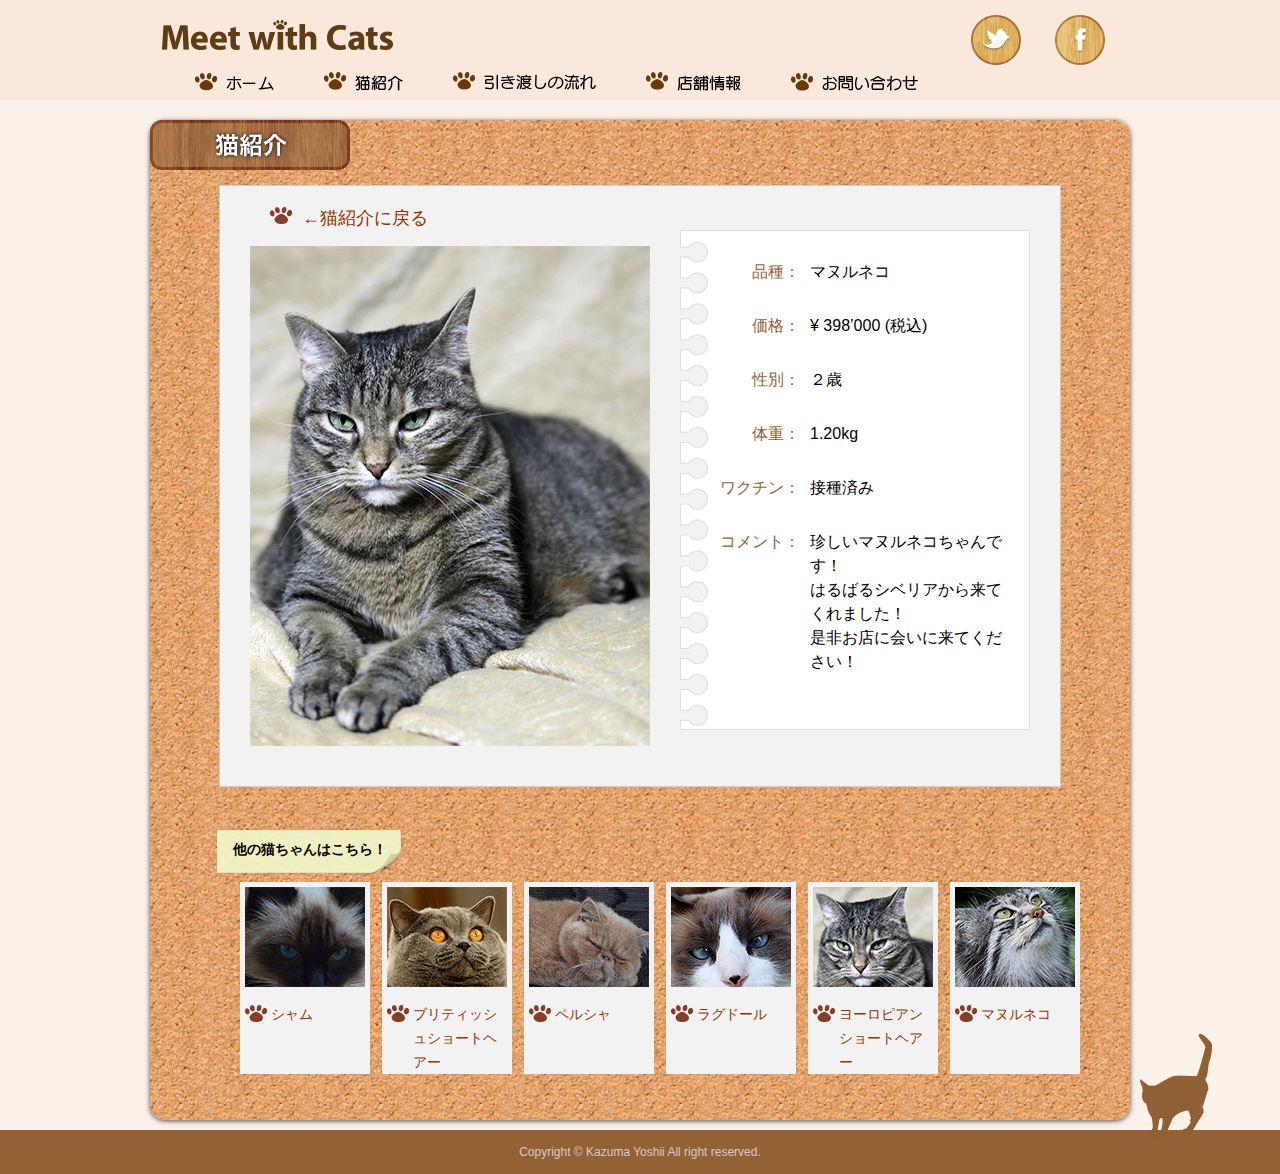
<file: neko/introduce/aboutEuropianShortHair.html>
<!DOCTYPE html PUBLIC "-//W3C//DTD XHTML 1.0 Transitional//EN" "http://www.w3.org/TR/xhtml1/DTD/xhtml1-transitional.dtd">
<html xmlns="http://www.w3.org/1999/xhtml">
<head>
<meta http-equiv="Content-Type" content="text/html; charset=UTF-8" />
<title>Meet With Cats -ヨーロピアンショートヘアー</title>
<link href="../css/reset.css" rel="stylesheet" type="text/css" />
<link href="../css/style.css" rel="stylesheet" type="text/css" />
<script type="text/javascript" src="../js/jquery-1.9.0.min.js"></script>
<script type="text/javascript" src="../js/heightLine.js"></script>
<!-- 隠しボタンのjquery -->
	<script type="text/javascript">
$(function() {
	var slide = $('#catComment');
	var contents = $('#slide-contents');
	//開くボタン
	var openBtn = $('#open-btn img');
	var btnOpenFlug = false;
	var openFlug = false;
	var panelSwitch = function() {
		//閉じる
		if (openFlug == true ) {
			slide.stop().animate({
				'width' : '104px',
				'height' : '85px',
				'bottom' : '0',
				'opacity' : '0'
			}, 800); 
			openBtn.show();		//開くボタンにする
		}
		//開く
		else if (openFlug == false) {
			slide.stop().animate({
				'width' : '104px',
				'height' : '85px',
				'bottom' : '40px',
				'opacity' : '1.0'
			}, 800); 
			openBtn.hide();		//閉じるボタンにする
		}
	};
	//開くボタンクリックしたら
	$('#open-btn').click(function(){
		panelSwitch();
		openFlug = !openFlug;
		btnOpenFlug = true;
	});
	//画面下位置を取得
	var bottomPos = $(document).height() - $(window).height() - 100;
	$(window).scroll(function () {
		if (!btnOpenFlug) {
			if ($(this).scrollTop() >= bottomPos) {
				if (openFlug == false) {
					panelSwitch();
					openFlug = true;
				}
			} else {
				if (openFlug) {
					panelSwitch();
					openFlug = false;
				}
			}
		}
	});
});
</script>
<!-- 隠しボタンここまで -->
<!-- topに戻るjquery-->
<script type="text/javascript">
$(function() {
    var topBtn = $('.backtotop');    
    topBtn.click(function () {
        $('body,html').animate({
            scrollTop: 0
        }, 500);
        return false;
    });
});
</script>
<!-- topに戻るjquery-->
</head>

<body>
<div id="header">
	<div id="header_inner">
		<h1><a href="../index.html"><img src="../img/titleRogo.png" width="246" height="34"  alt="Meet With Cats"/></a></h1>
		<div id="headersuv"> <a href="https://twitter.com/"><img src="../img/twitterIco.png" width="50" height="50"  alt="twitterアイコン"/></a> <a href="https://ja-jp.facebook.com/"><img src="../img/facebook.png" width="50" height="50"  alt="facebookアイコン"/></a> </div>
		<div id="globalnav">
			<ul>
        <li><a href="../index.html"><img src="../img/Home.png" width="79" height="20"  alt="ホーム"/></a></li>
        <li><a href="index.html"><img src="../img/About.png" width="79" height="20"  alt="猫紹介"/></a></li>
        <li><a href="../flow/index.html"><img src="../img/Flow.png" width="143" height="19"  alt="引き渡しの流れ"/></a></li>
        <li><a href="../aboutShop/index.html"><img src="../img/Shop.png" width="95" height="20"  alt="店舗情報"/></a></li>
        <li><a href="../inquiry/index.html"><img src="../img/inquiry.png" width="127" height="19"  alt="お問合わせ"/></a></li>
      </ul>
		</div>
		<!--  globalnav--> 
	</div>
	<!-- haeder_inner --> 
</div>
<!-- header-->
<div id="header_space"></div>
<div id="contents">
	<div id="contents_innner" class="catsContentsInner">
		<h2><img src="../img/introduce/introduce.png" width="200" height="50"  alt="猫紹介"/></h2>
		<div id="IntroCats">
			<div id="backToIntro"><a href="index.html"><img src="../img/catFot.png" width="22" height="18"  alt="猫の足アイコン" class="IntroduceIcon"/>
				<h3>←猫紹介に戻る</h3>
				</a> </div>
			<!-- backToIntro-->
			<div id="aboutCat"> <img src="../img/introduce/bigEuropianShortHair.jpg" width="400" height="500"  alt=""/> </div>
			<dl>
			<dt>品種：</dt><dd>マヌルネコ</dd>
			<dt>価格：</dt><dd>¥ 398’000 (税込)</dd>
			<dt>性別：</dt><dd>２歳</dd>
			<dt>体重：</dt><dd>1.20kg</dd>
			<dt>ワクチン：</dt><dd>接種済み</dd>
			<dt>コメント：</dt><dd>珍しいマヌルネコちゃんです！<br>はるばるシベリアから来てくれました！<br>是非お店に会いに来てください！</dd>
			</dl>
			
			
		</div>
		<!-- IntroCats--> 
		<div id="otherCats">
			<h4>他の猫ちゃんはこちら！</h4>
			<ul>
				<a href="aboutSiamese.html"><li class="heightLine-group1"><img src="../img/introduce/smallSiamese.jpg" width="120" height="100"  alt=""/><img src="../img/catFot.png" width="22" height="18"  alt="猫の足アイコン" class="IntroduceIcon"/>
				<p>シャム</p></li></a>
				<a href="aboutBritishShortHeir.html" ><li class="heightLine-group1"><img src="../img/introduce/smallBritishShortHeir.jpg" width="120" height="100"  alt=""/>
				<img src="../img/catFot.png" width="22" height="18"  alt="猫の足アイコン" class="IntroduceIcon"/><p>ブリティッシュショートヘアー</p></li></a>
				<a href="aboutPersian.html"><li class="heightLine-group1"><img src="../img/introduce/smallPersian.jpg" width="120" height="100"  alt=""/><img src="../img/catFot.png" width="22" height="18"  alt="猫の足アイコン" class="IntroduceIcon"/><p>ペルシャ</p></li></a>
				<a href="aboutRagdoll.html"><li class="heightLine-group1"><img src="../img/introduce/smallRagdoll.jpg" width="120" height="100"  alt=""/><img src="../img/catFot.png" width="22" height="18"  alt="猫の足アイコン" class="IntroduceIcon"/>
				<p>ラグドール</p></li></a>
				<a href="aboutEuropianShortHair.html"><li class="heightLine-group1"><img src="../img/introduce/smallEuropianShortHair.jpg" width="120" height="100"  alt=""/><img src="../img/catFot.png" width="22" height="18"  alt="猫の足アイコン" class="IntroduceIcon"/><p>ヨーロピアンショートヘアー</p></li></a>
				<a href="aboutManul.html"><li class="listend heightLine-group1"><img src="../img/introduce/smallManul.jpg" width="120" height="100"  alt=""/><img src="../img/catFot.png" width="22" height="18"  alt="猫の足アイコン" class="IntroduceIcon"/><p>マヌルネコ</p> </li></a>
			</ul>
		</div>
	</div>
	<!-- contentsInner--> 
</div>
<!-- contents-->
<div id="footer">
	<div id="catblank">
		<div class="backtotop"> <a href=#header_space><img src="../img/footercat.png" width="72" height="106"  alt="猫シルエット"/></a> </div>
		<!-- 隠しボタン -->
		<div id="catComment" class="backtotop">
			<a href=#header_space><div id="catCommentBlank"></div></a>
		</div>
		<!-- 隠しボタンここまで -->
	</div>
	<p class="copyright">Copyright &copy; Kazuma Yoshii All right reserved.</p>
</div>
</body>
</html>
</file>
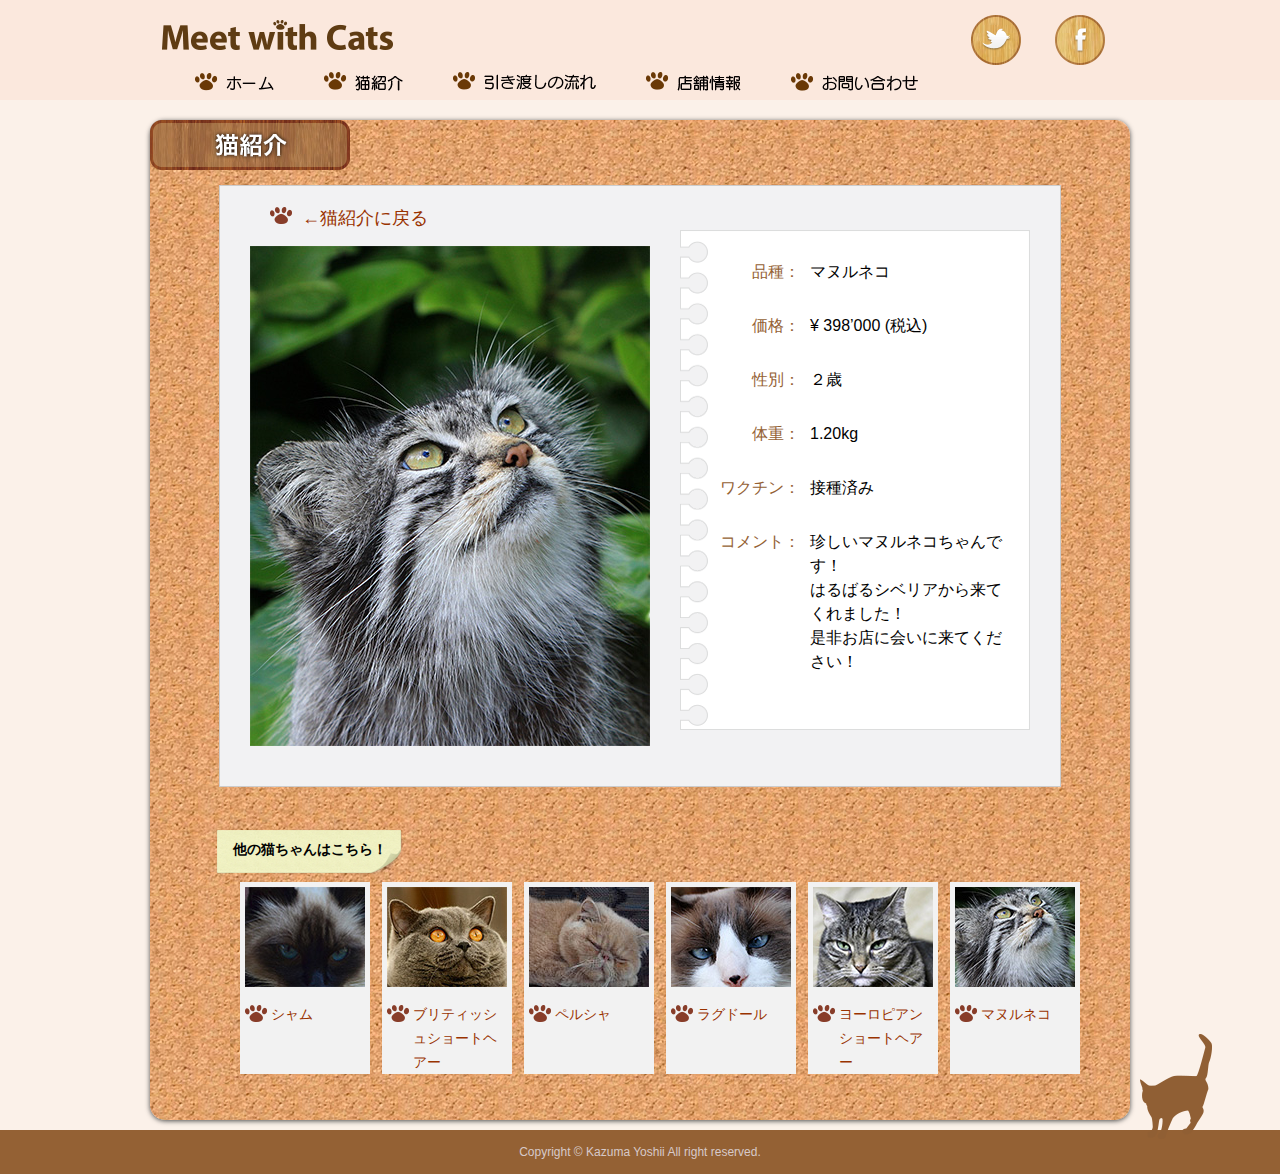
<file: neko/introduce/aboutManul.html>
<!DOCTYPE html PUBLIC "-//W3C//DTD XHTML 1.0 Transitional//EN" "http://www.w3.org/TR/xhtml1/DTD/xhtml1-transitional.dtd">
<html xmlns="http://www.w3.org/1999/xhtml">
<head>
<meta http-equiv="Content-Type" content="text/html; charset=UTF-8" />
<title>Meet With Cats -マヌルネコ</title>
<link href="../css/reset.css" rel="stylesheet" type="text/css" />
<link href="../css/style.css" rel="stylesheet" type="text/css" />
<script type="text/javascript" src="../js/jquery-1.9.0.min.js"></script>
<script type="text/javascript" src="../js/heightLine.js"></script>
<!-- 隠しボタンのjquery -->
	<script type="text/javascript">
$(function() {
	var slide = $('#catComment');
	var contents = $('#slide-contents');
	//開くボタン
	var openBtn = $('#open-btn img');
	var btnOpenFlug = false;
	var openFlug = false;
	var panelSwitch = function() {
		//閉じる
		if (openFlug == true ) {
			slide.stop().animate({
				'width' : '104px',
				'height' : '85px',
				'bottom' : '0',
				'opacity' : '0'
			}, 800); 
			openBtn.show();		//開くボタンにする
		}
		//開く
		else if (openFlug == false) {
			slide.stop().animate({
				'width' : '104px',
				'height' : '85px',
				'bottom' : '40px',
				'opacity' : '1.0'
			}, 800); 
			openBtn.hide();		//閉じるボタンにする
		}
	};
	//開くボタンクリックしたら
	$('#open-btn').click(function(){
		panelSwitch();
		openFlug = !openFlug;
		btnOpenFlug = true;
	});
	//画面下位置を取得
	var bottomPos = $(document).height() - $(window).height() - 100;
	$(window).scroll(function () {
		if (!btnOpenFlug) {
			if ($(this).scrollTop() >= bottomPos) {
				if (openFlug == false) {
					panelSwitch();
					openFlug = true;
				}
			} else {
				if (openFlug) {
					panelSwitch();
					openFlug = false;
				}
			}
		}
	});
});
</script>
<!-- 隠しボタンここまで -->
<!-- topに戻るjquery-->
<script type="text/javascript">
$(function() {
    var topBtn = $('.backtotop');    
    topBtn.click(function () {
        $('body,html').animate({
            scrollTop: 0
        }, 500);
        return false;
    });
});
</script>
<!-- topに戻るjquery-->
</head>

<body>
<div id="header">
	<div id="header_inner">
		<h1><a href="../index.html"><img src="../img/titleRogo.png" width="246" height="34"  alt="Meet With Cats"/></a></h1>
		<div id="headersuv"> <a href="https://twitter.com/"><img src="../img/twitterIco.png" width="50" height="50"  alt="twitterアイコン"/></a> <a href="https://ja-jp.facebook.com/"><img src="../img/facebook.png" width="50" height="50"  alt="facebookアイコン"/></a> </div>
		
		<div id="globalnav">
			<ul>
        <li><a href="../index.html"><img src="../img/Home.png" width="79" height="20"  alt="ホーム"/></a></li>
        <li><a href="index.html"><img src="../img/About.png" width="79" height="20"  alt="猫紹介"/></a></li>
        <li><a href="../flow/index.html"><img src="../img/Flow.png" width="143" height="19"  alt="引き渡しの流れ"/></a></li>
        <li><a href="../aboutShop/index.html"><img src="../img/Shop.png" width="95" height="20"  alt="店舗情報"/></a></li>
        <li><a href="../inquiry/index.html"><img src="../img/inquiry.png" width="127" height="19"  alt="お問合わせ"/></a></li>
      </ul>
		</div>
		<!--  globalnav--> 
	</div>
	<!-- haeder_inner --> 
</div>
<!-- header-->
<div id="header_space"></div>
<div id="contents">
	<div id="contents_innner" class="catsContentsInner">
		<h2><img src="../img/introduce/introduce.png" width="200" height="50"  alt="猫紹介"/></h2>
		<div id="IntroCats">
			<div id="backToIntro"><a href="index.html"><img src="../img/catFot.png" width="22" height="18"  alt="猫の足アイコン" class="IntroduceIcon"/>
				<h3>←猫紹介に戻る</h3>
				</a> </div>
			<!-- backToIntro-->
			<div id="aboutCat"> <img src="../img/introduce/bigManul.jpg" width="400" height="500"  alt=""/> </div>
			<dl>
			<dt>品種：</dt><dd>マヌルネコ</dd>
			<dt>価格：</dt><dd>¥ 398’000 (税込)</dd>
			<dt>性別：</dt><dd>２歳</dd>
			<dt>体重：</dt><dd>1.20kg</dd>
			<dt>ワクチン：</dt><dd>接種済み</dd>
			<dt>コメント：</dt><dd>珍しいマヌルネコちゃんです！<br>はるばるシベリアから来てくれました！<br>是非お店に会いに来てください！</dd>
			</dl>
			
			
		</div>
		<!-- IntroCats--> 
		<div id="otherCats">
			<h4>他の猫ちゃんはこちら！</h4>
			<ul>
				<a href="aboutSiamese.html"><li class="heightLine-group1"><img src="../img/introduce/smallSiamese.jpg" width="120" height="100"  alt=""/><img src="../img/catFot.png" width="22" height="18"  alt="猫の足アイコン" class="IntroduceIcon"/>
				<p>シャム</p></li></a>
				<a href="aboutBritishShortHeir.html" ><li class="heightLine-group1"><img src="../img/introduce/smallBritishShortHeir.jpg" width="120" height="100"  alt=""/>
				<img src="../img/catFot.png" width="22" height="18"  alt="猫の足アイコン" class="IntroduceIcon"/><p>ブリティッシュショートヘアー</p></li></a>
				<a href="aboutPersian.html"><li class="heightLine-group1"><img src="../img/introduce/smallPersian.jpg" width="120" height="100"  alt=""/><img src="../img/catFot.png" width="22" height="18"  alt="猫の足アイコン" class="IntroduceIcon"/><p>ペルシャ</p></li></a>
				<a href="aboutRagdoll.html"><li class="heightLine-group1"><img src="../img/introduce/smallRagdoll.jpg" width="120" height="100"  alt=""/><img src="../img/catFot.png" width="22" height="18"  alt="猫の足アイコン" class="IntroduceIcon"/>
				<p>ラグドール</p></li></a>
				<a href="aboutEuropianShortHair.html"><li class="heightLine-group1"><img src="../img/introduce/smallEuropianShortHair.jpg" width="120" height="100"  alt=""/><img src="../img/catFot.png" width="22" height="18"  alt="猫の足アイコン" class="IntroduceIcon"/><p>ヨーロピアンショートヘアー</p></li></a>
				<a href="aboutManul.html"><li class="listend heightLine-group1"><img src="../img/introduce/smallManul.jpg" width="120" height="100"  alt=""/><img src="../img/catFot.png" width="22" height="18"  alt="猫の足アイコン" class="IntroduceIcon"/><p>マヌルネコ</p> </li></a>
			</ul>
		</div>
	</div>
	<!-- contentsInner--> 
</div>
<!-- contents-->
<div id="footer">
	<div id="catblank">
		<div class="backtotop"> <a href=#header_space><img src="../img/footercat.png" width="72" height="106"  alt="猫シルエット"/></a> </div>
		<!-- 隠しボタン -->
		<div id="catComment" class="backtotop">
			<a href=#header_space><div id="catCommentBlank"></div></a>
		</div>
		<!-- 隠しボタンここまで -->
	</div>
	<p class="copyright">Copyright &copy; Kazuma Yoshii All right reserved.</p>
</div>
</body>
</html>
</file>
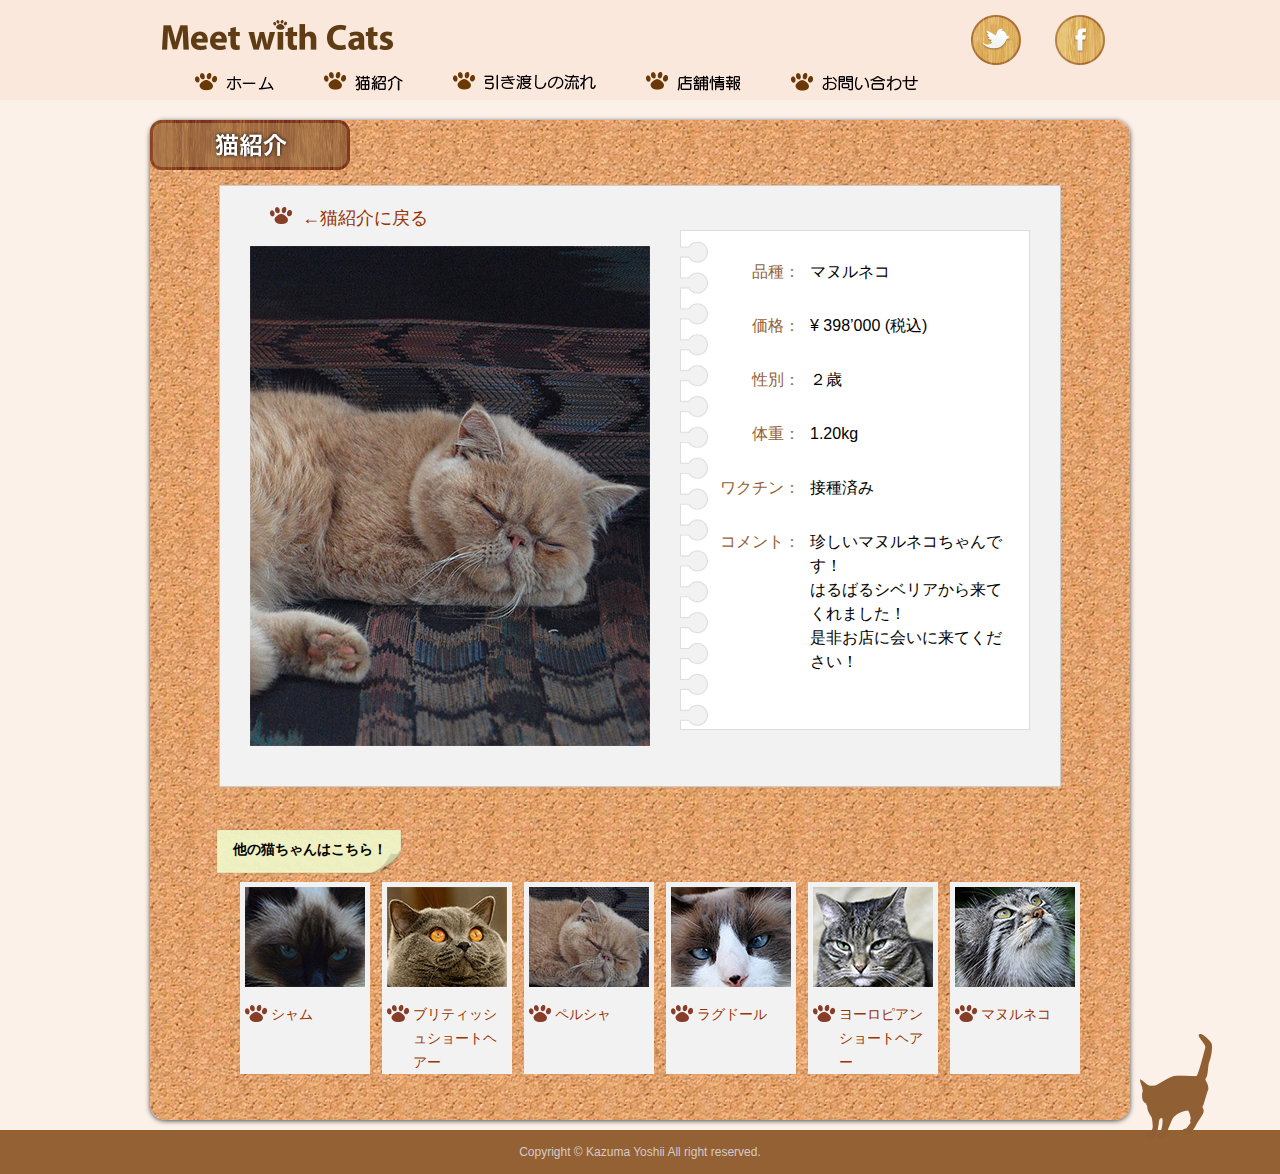
<file: neko/introduce/aboutPersian.html>
<!DOCTYPE html PUBLIC "-//W3C//DTD XHTML 1.0 Transitional//EN" "http://www.w3.org/TR/xhtml1/DTD/xhtml1-transitional.dtd">
<html xmlns="http://www.w3.org/1999/xhtml">
<head>
<meta http-equiv="Content-Type" content="text/html; charset=UTF-8" />
<title>Meet With Cats -ペルシャ</title>
<link href="../css/reset.css" rel="stylesheet" type="text/css" />
<link href="../css/style.css" rel="stylesheet" type="text/css" />
<script type="text/javascript" src="../js/jquery-1.9.0.min.js"></script>
<script type="text/javascript" src="../js/heightLine.js"></script>
<!-- 隠しボタンのjquery -->
	<script type="text/javascript">
$(function() {
	var slide = $('#catComment');
	var contents = $('#slide-contents');
	//開くボタン
	var openBtn = $('#open-btn img');
	var btnOpenFlug = false;
	var openFlug = false;
	var panelSwitch = function() {
		//閉じる
		if (openFlug == true ) {
			slide.stop().animate({
				'width' : '104px',
				'height' : '85px',
				'bottom' : '0',
				'opacity' : '0'
			}, 800); 
			openBtn.show();		//開くボタンにする
		}
		//開く
		else if (openFlug == false) {
			slide.stop().animate({
				'width' : '104px',
				'height' : '85px',
				'bottom' : '40px',
				'opacity' : '1.0'
			}, 800); 
			openBtn.hide();		//閉じるボタンにする
		}
	};
	//開くボタンクリックしたら
	$('#open-btn').click(function(){
		panelSwitch();
		openFlug = !openFlug;
		btnOpenFlug = true;
	});
	//画面下位置を取得
	var bottomPos = $(document).height() - $(window).height() - 100;
	$(window).scroll(function () {
		if (!btnOpenFlug) {
			if ($(this).scrollTop() >= bottomPos) {
				if (openFlug == false) {
					panelSwitch();
					openFlug = true;
				}
			} else {
				if (openFlug) {
					panelSwitch();
					openFlug = false;
				}
			}
		}
	});
});
</script>
<!-- 隠しボタンここまで -->
<!-- topに戻るjquery-->
<script type="text/javascript">
$(function() {
    var topBtn = $('.backtotop');    
    topBtn.click(function () {
        $('body,html').animate({
            scrollTop: 0
        }, 500);
        return false;
    });
});
</script>
<!-- topに戻るjquery-->
</head>

<body>
<div id="header">
	<div id="header_inner">
		<h1><a href="../index.html"><img src="../img/titleRogo.png" width="246" height="34"  alt="Meet With Cats"/></a></h1>
		<div id="headersuv"> <a href="https://twitter.com/"><img src="../img/twitterIco.png" width="50" height="50"  alt="twitterアイコン"/></a> <a href="https://ja-jp.facebook.com/"><img src="../img/facebook.png" width="50" height="50"  alt="facebookアイコン"/></a> </div>
		<div id="globalnav">
			<ul>
        <li><a href="../index.html"><img src="../img/Home.png" width="79" height="20"  alt="ホーム"/></a></li>
        <li><a href="index.html"><img src="../img/About.png" width="79" height="20"  alt="猫紹介"/></a></li>
        <li><a href="../flow/index.html"><img src="../img/Flow.png" width="143" height="19"  alt="引き渡しの流れ"/></a></li>
        <li><a href="../aboutShop/index.html"><img src="../img/Shop.png" width="95" height="20"  alt="店舗情報"/></a></li>
        <li><a href="../inquiry/index.html"><img src="../img/inquiry.png" width="127" height="19"  alt="お問合わせ"/></a></li>
      </ul>
		</div>
		<!--  globalnav--> 
	</div>
	<!-- haeder_inner --> 
</div>
<!-- header-->
<div id="header_space"></div>
<div id="contents">
	<div id="contents_innner" class="catsContentsInner">
		<h2><img src="../img/introduce/introduce.png" width="200" height="50"  alt="猫紹介"/></h2>
		<div id="IntroCats">
			<div id="backToIntro"><a href="index.html"><img src="../img/catFot.png" width="22" height="18"  alt="猫の足アイコン" class="IntroduceIcon"/>
				<h3>←猫紹介に戻る</h3>
				</a> </div>
			<!-- backToIntro-->
			<div id="aboutCat"> <img src="../img/introduce/bigPersian.jpg" width="400" height="500"  alt=""/> </div>
			<dl>
			<dt>品種：</dt><dd>マヌルネコ</dd>
			<dt>価格：</dt><dd>¥ 398’000 (税込)</dd>
			<dt>性別：</dt><dd>２歳</dd>
			<dt>体重：</dt><dd>1.20kg</dd>
			<dt>ワクチン：</dt><dd>接種済み</dd>
			<dt>コメント：</dt><dd>珍しいマヌルネコちゃんです！<br>はるばるシベリアから来てくれました！<br>是非お店に会いに来てください！</dd>
			</dl>
			
			
		</div>
		<!-- IntroCats--> 
		<div id="otherCats">
			<h4>他の猫ちゃんはこちら！</h4>
			<ul>
				<a href="aboutSiamese.html"><li class="heightLine-group1"><img src="../img/introduce/smallSiamese.jpg" width="120" height="100"  alt=""/><img src="../img/catFot.png" width="22" height="18"  alt="猫の足アイコン" class="IntroduceIcon"/>
				<p>シャム</p></li></a>
				<a href="aboutBritishShortHeir.html" ><li class="heightLine-group1"><img src="../img/introduce/smallBritishShortHeir.jpg" width="120" height="100"  alt=""/>
				<img src="../img/catFot.png" width="22" height="18"  alt="猫の足アイコン" class="IntroduceIcon"/><p>ブリティッシュショートヘアー</p></li></a>
				<a href="aboutPersian.html"><li class="heightLine-group1"><img src="../img/introduce/smallPersian.jpg" width="120" height="100"  alt=""/><img src="../img/catFot.png" width="22" height="18"  alt="猫の足アイコン" class="IntroduceIcon"/><p>ペルシャ</p></li></a>
				<a href="aboutRagdoll.html"><li class="heightLine-group1"><img src="../img/introduce/smallRagdoll.jpg" width="120" height="100"  alt=""/><img src="../img/catFot.png" width="22" height="18"  alt="猫の足アイコン" class="IntroduceIcon"/>
				<p>ラグドール</p></li></a>
				<a href="aboutEuropianShortHair.html"><li class="heightLine-group1"><img src="../img/introduce/smallEuropianShortHair.jpg" width="120" height="100"  alt=""/><img src="../img/catFot.png" width="22" height="18"  alt="猫の足アイコン" class="IntroduceIcon"/><p>ヨーロピアンショートヘアー</p></li></a>
				<a href="aboutManul.html"><li class="listend heightLine-group1"><img src="../img/introduce/smallManul.jpg" width="120" height="100"  alt=""/><img src="../img/catFot.png" width="22" height="18"  alt="猫の足アイコン" class="IntroduceIcon"/><p>マヌルネコ</p> </li></a>
			</ul>
		</div>
	</div>
	<!-- contentsInner--> 
</div>
<!-- contents-->
<div id="footer">
	<div id="catblank">
		<div class="backtotop"> <a href=#header_space><img src="../img/footercat.png" width="72" height="106"  alt="猫シルエット"/></a> </div>
		<!-- 隠しボタン -->
		<div id="catComment" class="backtotop">
			<a href=#header_space><div id="catCommentBlank"></div></a>
		</div>
		<!-- 隠しボタンここまで -->
	</div>
	<p class="copyright">Copyright &copy; Kazuma Yoshii All right reserved.</p>
</div>
</body>
</html>
</file>
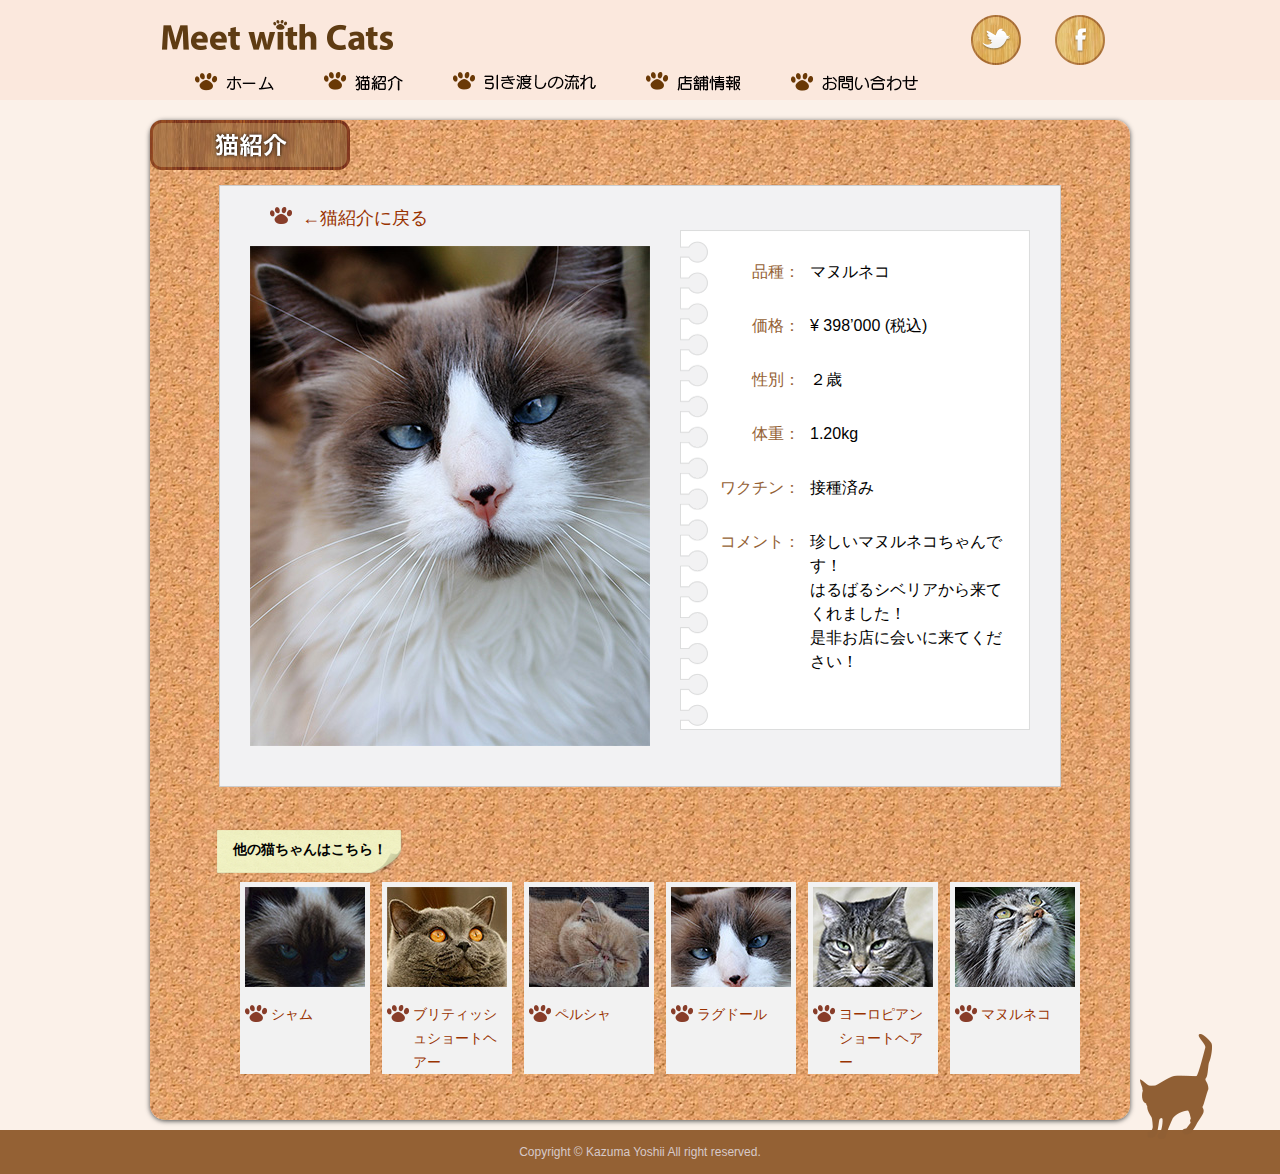
<file: neko/introduce/aboutRagdoll.html>
<!DOCTYPE html PUBLIC "-//W3C//DTD XHTML 1.0 Transitional//EN" "http://www.w3.org/TR/xhtml1/DTD/xhtml1-transitional.dtd">
<html xmlns="http://www.w3.org/1999/xhtml">
<head>
<meta http-equiv="Content-Type" content="text/html; charset=UTF-8" />
<title>Meet With Cats -ラグドール</title>
<link href="../css/reset.css" rel="stylesheet" type="text/css" />
<link href="../css/style.css" rel="stylesheet" type="text/css" />
<script type="text/javascript" src="../js/jquery-1.9.0.min.js"></script>
<script type="text/javascript" src="../js/heightLine.js"></script>
<!-- 隠しボタンのjquery -->
	<script type="text/javascript">
$(function() {
	var slide = $('#catComment');
	var contents = $('#slide-contents');
	//開くボタン
	var openBtn = $('#open-btn img');
	var btnOpenFlug = false;
	var openFlug = false;
	var panelSwitch = function() {
		//閉じる
		if (openFlug == true ) {
			slide.stop().animate({
				'width' : '104px',
				'height' : '85px',
				'bottom' : '0',
				'opacity' : '0'
			}, 800); 
			openBtn.show();		//開くボタンにする
		}
		//開く
		else if (openFlug == false) {
			slide.stop().animate({
				'width' : '104px',
				'height' : '85px',
				'bottom' : '40px',
				'opacity' : '1.0'
			}, 800); 
			openBtn.hide();		//閉じるボタンにする
		}
	};
	//開くボタンクリックしたら
	$('#open-btn').click(function(){
		panelSwitch();
		openFlug = !openFlug;
		btnOpenFlug = true;
	});
	//画面下位置を取得
	var bottomPos = $(document).height() - $(window).height() - 100;
	$(window).scroll(function () {
		if (!btnOpenFlug) {
			if ($(this).scrollTop() >= bottomPos) {
				if (openFlug == false) {
					panelSwitch();
					openFlug = true;
				}
			} else {
				if (openFlug) {
					panelSwitch();
					openFlug = false;
				}
			}
		}
	});
});
</script>
<!-- 隠しボタンここまで -->
<!-- topに戻るjquery-->
<script type="text/javascript">
$(function() {
    var topBtn = $('.backtotop');    
    topBtn.click(function () {
        $('body,html').animate({
            scrollTop: 0
        }, 500);
        return false;
    });
});
</script>
<!-- topに戻るjquery-->
</head>

<body>
<div id="header">
	<div id="header_inner">
		<h1><a href="../index.html"><img src="../img/titleRogo.png" width="246" height="34"  alt="Meet With Cats"/></a></h1>
		<div id="headersuv"> <a href="https://twitter.com/"><img src="../img/twitterIco.png" width="50" height="50"  alt="twitterアイコン"/></a> <a href="https://ja-jp.facebook.com/"><img src="../img/facebook.png" width="50" height="50"  alt="facebookアイコン"/></a> </div>
		<div id="globalnav">
			<ul>
        <li><a href="../index.html"><img src="../img/Home.png" width="79" height="20"  alt="ホーム"/></a></li>
        <li><a href="index.html"><img src="../img/About.png" width="79" height="20"  alt="猫紹介"/></a></li>
        <li><a href="../flow/index.html"><img src="../img/Flow.png" width="143" height="19"  alt="引き渡しの流れ"/></a></li>
        <li><a href="../aboutShop/index.html"><img src="../img/Shop.png" width="95" height="20"  alt="店舗情報"/></a></li>
        <li><a href="../inquiry/index.html"><img src="../img/inquiry.png" width="127" height="19"  alt="お問合わせ"/></a></li>
      </ul>
		</div>
		<!--  globalnav--> 
	</div>
	<!-- haeder_inner --> 
</div>
<!-- header-->
<div id="header_space"></div>
<div id="contents">
	<div id="contents_innner" class="catsContentsInner">
		<h2><img src="../img/introduce/introduce.png" width="200" height="50"  alt="猫紹介"/></h2>
		<div id="IntroCats">
			<div id="backToIntro"><a href="index.html"><img src="../img/catFot.png" width="22" height="18"  alt="猫の足アイコン" class="IntroduceIcon"/>
				<h3>←猫紹介に戻る</h3>
				</a> </div>
			<!-- backToIntro-->
			<div id="aboutCat"> <img src="../img/introduce/bigRagdoll.jpg" width="400" height="500"  alt=""/> </div>
			<dl>
			<dt>品種：</dt><dd>マヌルネコ</dd>
			<dt>価格：</dt><dd>¥ 398’000 (税込)</dd>
			<dt>性別：</dt><dd>２歳</dd>
			<dt>体重：</dt><dd>1.20kg</dd>
			<dt>ワクチン：</dt><dd>接種済み</dd>
			<dt>コメント：</dt><dd>珍しいマヌルネコちゃんです！<br>はるばるシベリアから来てくれました！<br>是非お店に会いに来てください！</dd>
			</dl>
			
			
		</div>
		<!-- IntroCats--> 
		<div id="otherCats">
			<h4>他の猫ちゃんはこちら！</h4>
			<ul>
				<a href="aboutSiamese.html"><li class="heightLine-group1"><img src="../img/introduce/smallSiamese.jpg" width="120" height="100"  alt=""/><img src="../img/catFot.png" width="22" height="18"  alt="猫の足アイコン" class="IntroduceIcon"/>
				<p>シャム</p></li></a>
				<a href="aboutBritishShortHeir.html" ><li class="heightLine-group1"><img src="../img/introduce/smallBritishShortHeir.jpg" width="120" height="100"  alt=""/>
				<img src="../img/catFot.png" width="22" height="18"  alt="猫の足アイコン" class="IntroduceIcon"/><p>ブリティッシュショートヘアー</p></li></a>
				<a href="aboutPersian.html"><li class="heightLine-group1"><img src="../img/introduce/smallPersian.jpg" width="120" height="100"  alt=""/><img src="../img/catFot.png" width="22" height="18"  alt="猫の足アイコン" class="IntroduceIcon"/><p>ペルシャ</p></li></a>
				<a href="aboutRagdoll.html"><li class="heightLine-group1"><img src="../img/introduce/smallRagdoll.jpg" width="120" height="100"  alt=""/><img src="../img/catFot.png" width="22" height="18"  alt="猫の足アイコン" class="IntroduceIcon"/>
				<p>ラグドール</p></li></a>
				<a href="aboutEuropianShortHair.html"><li class="heightLine-group1"><img src="../img/introduce/smallEuropianShortHair.jpg" width="120" height="100"  alt=""/><img src="../img/catFot.png" width="22" height="18"  alt="猫の足アイコン" class="IntroduceIcon"/><p>ヨーロピアンショートヘアー</p></li></a>
				<a href="aboutManul.html"><li class="listend heightLine-group1"><img src="../img/introduce/smallManul.jpg" width="120" height="100"  alt=""/><img src="../img/catFot.png" width="22" height="18"  alt="猫の足アイコン" class="IntroduceIcon"/><p>マヌルネコ</p> </li></a>
			</ul>
		</div>
	</div>
	<!-- contentsInner--> 
</div>
<!-- contents-->
<div id="footer">
	<div id="catblank">
		<div class="backtotop"> <a href=#header_space><img src="../img/footercat.png" width="72" height="106"  alt="猫シルエット"/></a> </div>
		<!-- 隠しボタン -->
		<div id="catComment" class="backtotop">
			<a href=#header_space><div id="catCommentBlank"></div></a>
		</div>
		<!-- 隠しボタンここまで -->
	</div>
	<p class="copyright">Copyright &copy; Kazuma Yoshii All right reserved.</p>
</div>
</body>
</html>
</file>
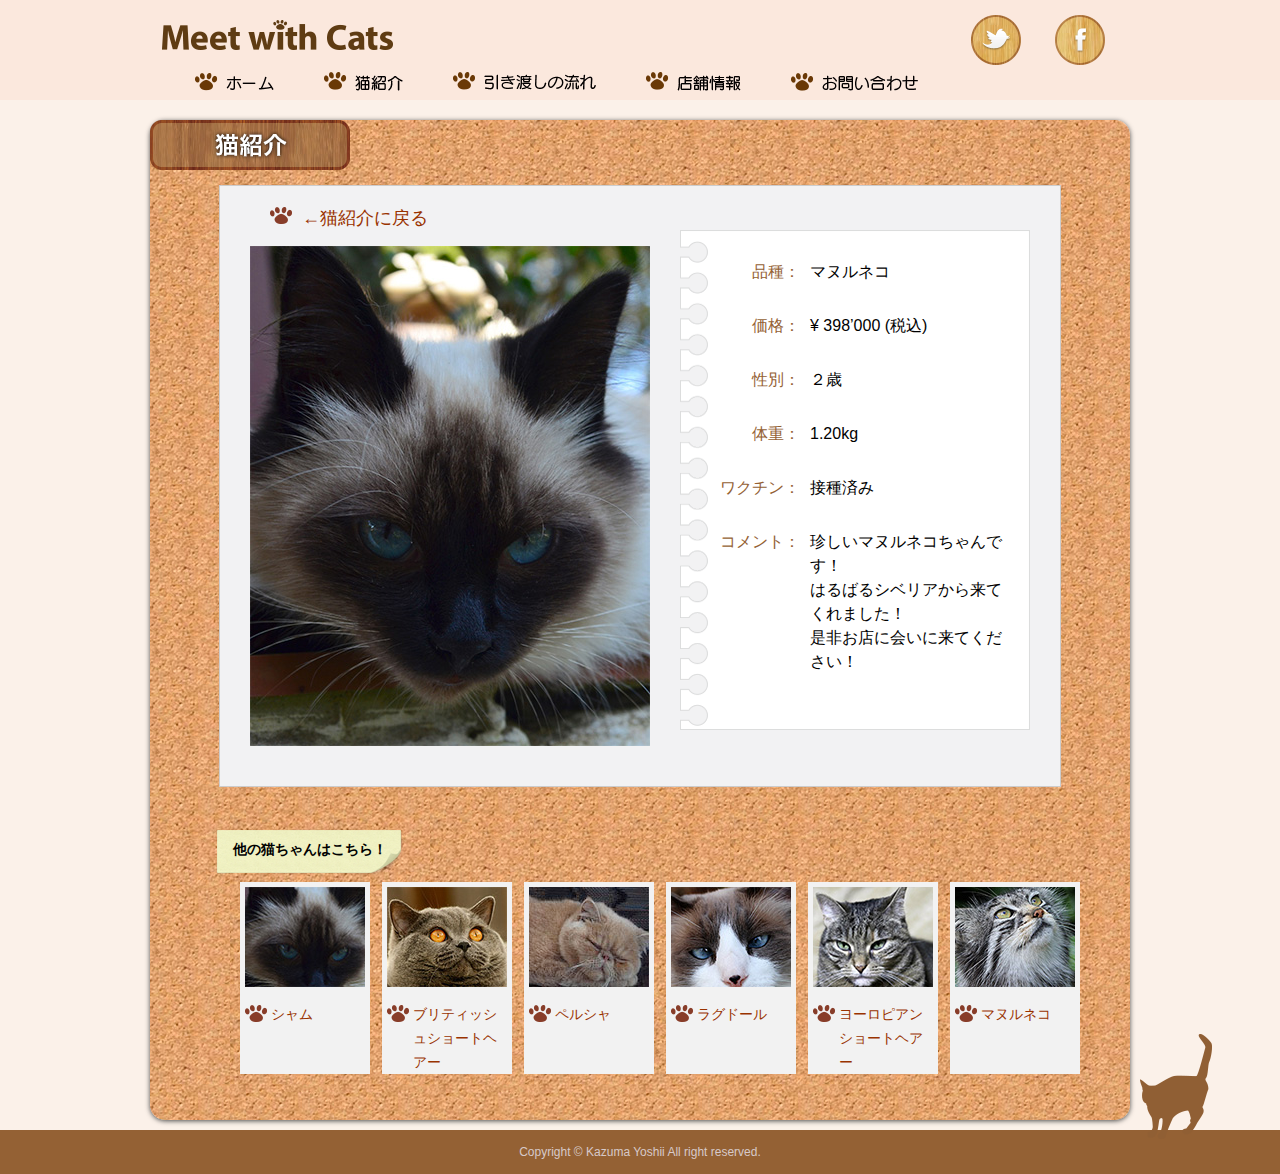
<file: neko/introduce/aboutSiamese.html>
<!DOCTYPE html PUBLIC "-//W3C//DTD XHTML 1.0 Transitional//EN" "http://www.w3.org/TR/xhtml1/DTD/xhtml1-transitional.dtd">
<html xmlns="http://www.w3.org/1999/xhtml">
<head>
<meta http-equiv="Content-Type" content="text/html; charset=UTF-8" />
<title>Meet With Cats -シャム</title>
<link href="../css/reset.css" rel="stylesheet" type="text/css" />
<link href="../css/style.css" rel="stylesheet" type="text/css" />
<script type="text/javascript" src="../js/jquery-1.9.0.min.js"></script>
<script type="text/javascript" src="../js/heightLine.js"></script>
<!-- 隠しボタンのjquery -->
	<script type="text/javascript">
$(function() {
	var slide = $('#catComment');
	var contents = $('#slide-contents');
	//開くボタン
	var openBtn = $('#open-btn img');
	var btnOpenFlug = false;
	var openFlug = false;
	var panelSwitch = function() {
		//閉じる
		if (openFlug == true ) {
			slide.stop().animate({
				'width' : '104px',
				'height' : '85px',
				'bottom' : '0',
				'opacity' : '0'
			}, 800); 
			openBtn.show();		//開くボタンにする
		}
		//開く
		else if (openFlug == false) {
			slide.stop().animate({
				'width' : '104px',
				'height' : '85px',
				'bottom' : '40px',
				'opacity' : '1.0'
			}, 800); 
			openBtn.hide();		//閉じるボタンにする
		}
	};
	//開くボタンクリックしたら
	$('#open-btn').click(function(){
		panelSwitch();
		openFlug = !openFlug;
		btnOpenFlug = true;
	});
	//画面下位置を取得
	var bottomPos = $(document).height() - $(window).height() - 100;
	$(window).scroll(function () {
		if (!btnOpenFlug) {
			if ($(this).scrollTop() >= bottomPos) {
				if (openFlug == false) {
					panelSwitch();
					openFlug = true;
				}
			} else {
				if (openFlug) {
					panelSwitch();
					openFlug = false;
				}
			}
		}
	});
});
</script>
<!-- 隠しボタンここまで -->
<!-- topに戻るjquery-->
<script type="text/javascript">
$(function() {
    var topBtn = $('.backtotop');    
    topBtn.click(function () {
        $('body,html').animate({
            scrollTop: 0
        }, 500);
        return false;
    });
});
</script>
<!-- topに戻るjquery-->
</head>

<body>
<div id="header">
	<div id="header_inner">
		<h1><a href="../index.html"><img src="../img/titleRogo.png" width="246" height="34"  alt="Meet With Cats"/></a></h1>
		<div id="headersuv"> <a href="https://twitter.com/"><img src="../img/twitterIco.png" width="50" height="50"  alt="twitterアイコン"/></a> <a href="https://ja-jp.facebook.com/"><img src="../img/facebook.png" width="50" height="50"  alt="facebookアイコン"/></a> </div>
		<div id="globalnav">
			<ul>
        <li><a href="../index.html"><img src="../img/Home.png" width="79" height="20"  alt="ホーム"/></a></li>
        <li><a href="index.html"><img src="../img/About.png" width="79" height="20"  alt="猫紹介"/></a></li>
        <li><a href="../flow/index.html"><img src="../img/Flow.png" width="143" height="19"  alt="引き渡しの流れ"/></a></li>
        <li><a href="../aboutShop/index.html"><img src="../img/Shop.png" width="95" height="20"  alt="店舗情報"/></a></li>
        <li><a href="../inquiry/index.html"><img src="../img/inquiry.png" width="127" height="19"  alt="お問合わせ"/></a></li>
      </ul>
		</div>
		<!--  globalnav--> 
	</div>
	<!-- haeder_inner --> 
</div>
<!-- header-->
<div id="header_space"></div>
<div id="contents">
	<div id="contents_innner" class="catsContentsInner">
		<h2><img src="../img/introduce/introduce.png" width="200" height="50"  alt="猫紹介"/></h2>
		<div id="IntroCats">
			<div id="backToIntro"><a href="index.html"><img src="../img/catFot.png" width="22" height="18"  alt="猫の足アイコン" class="IntroduceIcon"/>
				<h3>←猫紹介に戻る</h3>
				</a> </div>
			<!-- backToIntro-->
			<div id="aboutCat"> <img src="../img/introduce/bigSiamese.jpg" width="400" height="500"  alt=""/> </div>
			<dl>
			<dt>品種：</dt><dd>マヌルネコ</dd>
			<dt>価格：</dt><dd>¥ 398’000 (税込)</dd>
			<dt>性別：</dt><dd>２歳</dd>
			<dt>体重：</dt><dd>1.20kg</dd>
			<dt>ワクチン：</dt><dd>接種済み</dd>
			<dt>コメント：</dt><dd>珍しいマヌルネコちゃんです！<br>はるばるシベリアから来てくれました！<br>是非お店に会いに来てください！</dd>
			</dl>
			
			
		</div>
		<!-- IntroCats--> 
		<div id="otherCats">
			<h4>他の猫ちゃんはこちら！</h4>
			<ul>
				<a href="aboutSiamese.html"><li class="heightLine-group1"><img src="../img/introduce/smallSiamese.jpg" width="120" height="100"  alt=""/><img src="../img/catFot.png" width="22" height="18"  alt="猫の足アイコン" class="IntroduceIcon"/>
				<p>シャム</p></li></a>
				<a href="aboutBritishShortHeir.html" ><li class="heightLine-group1"><img src="../img/introduce/smallBritishShortHeir.jpg" width="120" height="100"  alt=""/>
				<img src="../img/catFot.png" width="22" height="18"  alt="猫の足アイコン" class="IntroduceIcon"/><p>ブリティッシュショートヘアー</p></li></a>
				<a href="aboutPersian.html"><li class="heightLine-group1"><img src="../img/introduce/smallPersian.jpg" width="120" height="100"  alt=""/><img src="../img/catFot.png" width="22" height="18"  alt="猫の足アイコン" class="IntroduceIcon"/><p>ペルシャ</p></li></a>
				<a href="aboutRagdoll.html"><li class="heightLine-group1"><img src="../img/introduce/smallRagdoll.jpg" width="120" height="100"  alt=""/><img src="../img/catFot.png" width="22" height="18"  alt="猫の足アイコン" class="IntroduceIcon"/>
				<p>ラグドール</p></li></a>
				<a href="aboutEuropianShortHair.html"><li class="heightLine-group1"><img src="../img/introduce/smallEuropianShortHair.jpg" width="120" height="100"  alt=""/><img src="../img/catFot.png" width="22" height="18"  alt="猫の足アイコン" class="IntroduceIcon"/><p>ヨーロピアンショートヘアー</p></li></a>
				<a href="aboutManul.html"><li class="listend heightLine-group1"><img src="../img/introduce/smallManul.jpg" width="120" height="100"  alt=""/><img src="../img/catFot.png" width="22" height="18"  alt="猫の足アイコン" class="IntroduceIcon"/><p>マヌルネコ</p> </li></a>
			</ul>
		</div>
	</div>
	<!-- contentsInner--> 
</div>
<!-- contents-->
<div id="footer">
	<div id="catblank">
		<div class="backtotop"> <a href=#header_space><img src="../img/footercat.png" width="72" height="106"  alt="猫シルエット"/></a> </div>
		<!-- 隠しボタン -->
		<div id="catComment" class="backtotop">
			<a href=#header_space><div id="catCommentBlank"></div></a>
		</div>
		<!-- 隠しボタンここまで -->
	</div>
	<p class="copyright">Copyright &copy; Kazuma Yoshii All right reserved.</p>
</div>
</body>
</html>
</file>
<file: neko/css/style.css>
@charset "utf-8";
body {
	color: #000000;
	font-family: "ヒラギノ角ゴ Pro W3", "Hiragino Kaku Gothic Pro", "メイリオ", Meiryo, Osaka, "ＭＳ Ｐゴシック", "MS PGothic", sans-serif;
	font-size: 16px;
	line-height: 1.5em;
	background-color: #FBF1E9;
}
.clearfix:after {
	content: ".";  /* 新しい要素を作る */
	display: block;  /* ブロックレベル要素に */
	clear: both;
	height: 0;
	visibility: hidden;
}
.clearfix {
	min-height: 1px;
}
* html .clearfix {
	height: 1px;/*¥*//**
  height: auto;
  overflow: hidden;
  /**/
}
a:link {
	color: #993300;
	text-decoration: none;
}
a:visited {
	color: #993300;
	text-decoration: none;
}
a:hover {
	color: #999900;
	text-decoration: none;
}
a:active {
	color: #dd3333;
	text-decoration: none;
}
#header {
	position: fixed;
	z-index: 100;
	width: 100%;
	height: 100px;
	background-color: #FCE0BE;
	background-color: rgba(252,224,209,0.5);
}
#header #header_inner {
	width: 980px;
	margin-left: auto;
	margin-right: auto;
	padding-left: 10px;
}
#header #header_inner h1 img {
	margin-top: 0px;
	padding-top: 18px;
	float: left;
}
#header #header_inner #globalnav ul {
	clear: both;
}
#header #header_inner #globalnav ul li {
	margin-right: 50px;
	float: left;
}
#top_main .slider-wrapper {
	width: 980px;
	margin: 0 auto;
	position: relative;
	z-index: 50px;
}
#footer {
	background-color: #946134;
	padding-top: 10px;
	padding-bottom: 10px;
	clear: both;
}
#footer #footer_innner {
	margin-left: auto;
	margin-right: auto;
	width: 980px;
}
#catComment {
	background: url(../img/up.png) no-repeat;
	position: absolute;
	z-index: 200;
	width: 104px;
	height: 85px;
	bottom: 0;
	right: -20px;
	opacity: 0;
}
#catCommentBlank {
	width: 104px;
	height: 85px;
}
.copyright {
	color: #D7C9C9;
	font-size: 12px;
	text-align: center;
}
#footer img {
	position: absolute;
	left: 990px;
	bottom: 0px;
}
.introContentsInner {
	height: 740px;
}
#header #header_inner #headersuv {
	float: right;
}
#header #header_inner #headersuv a img {
	margin-right: 30px;
	margin-top: 15px;
}
#contents #contents_innner {
	margin: 20px auto 10px;
	width: 980px;
	background-image: url(../img/contentsBg.jpg);
	border-radius: 15px;
	-moz-border-radius: 15px;
	-webkit-border-radius: 15px;
	-webkit-box-shadow: 0px 1px 5px 0px #4a4a4a;
	-moz-box-shadow: 0px 1px 5px 0px #4a4a4a;
	box-shadow: 0px 1px 5px 0px #4a4a4a;
}

#contents #contents_innner #News {
	width: 600px;
	height:50px;
	float: left;
	background-image: url(../img/memolong.png);
	margin-top: 15px;
	margin-left: 10px;
	padding:30px;
}

#contents #contents_innner #News h2 {
	color: #572011;
	font-size: 20px;
	background: url(../img/catFot.png) no-repeat;
	padding-left:1.5em;
	line-height:19px;
}

#contents #contents_innner #News #news-ticker .jq-news-ticker-items .jq-news-ticker-item p {
	margin-top: -1em;
	padding-left: 8em;
}
#contents #contents_innner #Comments {
	width: 300px;
	height: 280px;
	float: right;
	background-image: url(../img/memosq.png);
	margin-right: 10px;
	margin-top: 10px;
}
#contents #contents_innner #newBeWrapper {
	padding-top:40px;
	float: left;
	position: relative;
}
#contents #contents_innner #Newbe1,#Newbe2 {
	position:relative;
	width: 300px;
	height: 120px;
	float: left;
	margin-top:-10px;
	margin-left:30px;
}
#contents #contents_innner .newBeTitle1,.newBeTitle2 {
	position:absolute;
	display: block;
	float: left;
	width: 192px;
	height: 50px;
	text-align: center;
	line-height: 2.5em;
	background-image: url(../img/fusen.png);
	font-size: 20px;
	margin-top:-9px;
	margin-left: 15px;
	top:-15px;
	left:-30px;
}

#contents #contents_innner #Comments h3 {
	margin-left: 20px;
	font-size: 16px;
	font-weight: bold;
	margin-top: 50px;
}
#contents #contents_innner #Comments p {
	width: 260px;
	margin-left: auto;
	margin-right: auto;
	margin-top: 15px;
	text-indent: 1em;
}
#header_space {
	height: 100px;
}
#contents #contents_innner #cat1, #cat2, #cat3, #cat4, #cat5, #cat6 {
	width: 289px;
	height: 289px;
	margin-right: 15px;
	float: left;
	background-color: #f2f2f3;
	margin-top: 20px;
	border: 1px solid #CCC;
	padding-left: 9px;
	padding-top: 9px;
}
#contents #contents_innner #introduce {
	margin-left: 25px;
}
.homeContentsInner {
	height: 300px;
}
#footer #catblank {
	position: relative;
	width: 980px;
	margin-left: auto;
	margin-right: auto;
}
#contents #contents_innner #introduce #cat6 img, #contents #contents_innner #introduce #cat5 img, #contents #contents_innner #introduce #cat4 img, #contents #contents_innner #introduce #cat3 img, #contents #contents_innner #introduce #cat2 img, #contents #contents_innner #introduce #cat1 img {
	margin-right: 10px;
	float: left;
}
#contents #contents_innner #introduce #cat6 h3, #contents #contents_innner #introduce #cat5 h3, #contents #contents_innner #introduce #cat4 h3, #contents #contents_innner #introduce #cat3 h3, #contents #contents_innner #introduce #cat2 h3, #contents #contents_innner #introduce #cat1 h3 {
	margin: 10px 0px 0px;
	font-size: 18px;
	font-weight: normal;
	float: left;
}
#contents #contents_innner #introduce #cat6 h3 img, #contents #contents_innner #introduce #cat5 h3 img, #contents #contents_innner #introduce #cat4 h3 img, #contents #contents_innner #introduce #cat3 h3 img, #contents #contents_innner #introduce #cat2 h3 img, #contents #contents_innner #introduce #cat1 h3 img {
	margin-top: 0px;
}
.catsContentsInner {
	height: 1000px;
}
#contents #contents_innner #IntroCats {
	width: 780px;
	background-color: #f2f2f3;
	border: 1px solid #CCC;
	height: 570px;
	padding-left: 30px;
	padding-top: 10px;
	padding-bottom: 20px;
	margin-top: 15px;
	padding-right: 30px;
	margin-left: auto;
	margin-right: auto;
}
.IntroduceIcon {
	margin-top: 11px;
	float: left;
}
#contents #contents_innner #IntroCats #backToIntro a img {
	margin-right: 10px;
	float: left;
}
#contents #contents_innner #IntroCats #backToIntro a h3 {
	margin: 10px 0px 0px;
	font-size: 18px;
	font-weight: normal;
	float: left;
}
#contents #contents_innner #IntroCats #backToIntro {
	margin-left: 20px;
}
#contents #contents_innner #IntroCats #aboutCat {
	clear: both;
}
#contents #contents_innner #IntroCats #aboutCat img {
	float: left;
	margin-top: 16px;
}
#contents #contents_innner #IntroCats dl {
	background-image: url(../img/introduce/note.png);
	height: 500px;
	width: 350px;
	float: right;
}
#contents #contents_innner #IntroCats dl dt {
	margin-top: 30px;
	width: 120px;
	color: #946134;
	text-align: right;
}
#contents #contents_innner #IntroCats dl dd {
	margin-top: -1.5em;
	width: 200px;
	padding-left: 130px;
}
#contents #contents_innner #otherCats h4 {
	display: block;
	width: 192px;
	height: 50px;
	text-align: center;
	line-height: 3.2em;
	background-image: url(../img/fusen.png);
	font-size: 14px;
	margin-top: 40px;
	margin-left: 64px;
}
#contents #contents_innner #otherCats ul li {
	float: left;
	background-color: #F2F2F2;
	padding-left: 5px;
	padding-right: 5px;
	padding-top: 5px;
	margin-right: 12px;
	width: 120px;
}
#contents #contents_innner #otherCats ul .listend {
	margin-right: 0px;
}
#contents #contents_innner #otherCats ul {
	width: 840px;
	margin-right: auto;
	margin-left: auto;
	margin-top: 5px;
}
#contents #contents_innner #otherCats ul a li p {
	font-size: 14px;
	margin-top: 8px;
	display: block;
	float: left;
	margin-left: 4px;
	width: 90px;
}
#contents .flowContentsInner {
	height: auto;
	padding-bottom: 40px;
}
#contents #contents_innner #flowcontent {
	width: 890px;
	margin-top: 20px;
	margin-left: auto;
	margin-right: auto;
	border: 1px solid #CCCCCC;
	padding: 20px;
	background: #f2f2f2 url(../img/flow/flowView.png) no-repeat right bottom;
	height: 854px;
}
#contents #contents_innner #flowcontent h3 {
	margin-bottom: 10px;
	color: #572011;
}
#contents #contents_innner #flowcontent p {
	text-indent: 1em;
	margin-left: 20px;
	margin-right: 20px;
	margin-bottom: 20px;
	width: 60%;
	line-height: 2em;
}
.InquiryContentsInner {
	height: auto;
	padding-bottom: 40px;
}
#contents #contents_innner #InquiryContent {
	width: 890px;
	margin-left: auto;
	margin-right: auto;
	background-color: #f2f2f2;
	border: 1px solid #CCCCCC;
	padding-top: 20px;
	padding-right: 20px;
	padding-bottom: 20px;
	padding-left: 20px;
	margin-top: 20px;
}
#contents #contents_innner #InquiryContent p {
	text-indent: 3em;
	margin-top: 10px;
}
#contents #contents_innner #InquiryContent form table tr .l_Cel {
	width: 25%;
}
#contents #contents_innner #InquiryContent form table {
	padding-top: 10px;
	width: 600px;
	margin-left: auto;
	margin-right: auto;
}
#contents #contents_innner #InquiryContent form {
	margin-top: 20px;
}
#contents #contents_innner #InquiryContent form table tr td textarea {
	margin-top: 1.5em;
}
#contents #contents_innner #InquiryContent form table tr .saying {
	padding-left: 20px;
	padding-right: 20px;
	border: none;
}
#contents #contents_innner #InquiryContent form table tr td {
	padding-top: 1.5em;
	border-bottom: 1px solid #CCCCCC;
}
.l_Cel {
	color: #48140D;
}
.l_Cel2 {
	color: #48140D;
}
#contents #contents_innner #InquiryContent form table tr td #address {
	margin-top: 10px;
}
#contents #contents_innner #InquiryContent form p {
	text-align: center;
	margin-top: 1em;
}
.aboutShopContentsInner {
	height: auto;
	padding-bottom: 40px;
}
#contents #contents_innner #aboutShopcontent {
	width: 930px;
	margin-top: 20px;
	margin-right: auto;
	margin-left: auto;
	background-color: #f2f2f2;
	border: 1px solid #CCCCCC;
}
#contents #contents_innner #aboutShopcontent #googleMap {
	width: 640px;
	border: 2px solid #666;
	margin: 60px auto 30px;
}
#contents #contents_innner #aboutShopcontent table {
	width: 640px;
	margin-right: auto;
	margin-left: auto;
	margin-bottom: 20px;
	border: 1px solid #CCC;
}
#contents #contents_innner #aboutShopcontent table tr th {
	padding: 10px;
	width: 20%;
	background: #CCC;
	border-bottom: 1px solid #f2f2f2;
}
#contents #contents_innner #aboutShopcontent table tr .aboutShopEnd {
	border-bottom: none;
}
#contents #contents_innner #aboutShopcontent table tr td {
	padding: 10px;
	border-bottom: 1px solid #CCC;
}
#contents #contents_innner .subTitle {
	padding-top: 25px;
	padding-left: 25px;
}
</file>
<file: neko/css/default/default.css>
/*
Skin Name: Nivo Slider Default Theme
Skin URI: http://nivo.dev7studios.com
Description: The default skin for the Nivo Slider.
Version: 1.3
Author: Gilbert Pellegrom
Author URI: http://dev7studios.com
Supports Thumbs: true
*/

.theme-default .nivoSlider {
	position:relative;
	background:#fff url(loading.gif) no-repeat 50% 50%;
    margin-bottom:10px;
    -webkit-box-shadow: 0px 1px 5px 0px #4a4a4a;
    -moz-box-shadow: 0px 1px 5px 0px #4a4a4a;
    box-shadow: 0px 1px 5px 0px #4a4a4a;
}
.theme-default .nivoSlider img {
	position:absolute;
	top:0px;
	left:0px;
	display:none;
}
.theme-default .nivoSlider a {
	border:0;
	display:block;
}

.theme-default .nivo-controlNav {
	text-align: center;
	padding: 20px 0;
}
.theme-default .nivo-controlNav a {
	display:inline-block;
	width:22px;
	height:22px;
	background:url(bullets.png) no-repeat;
	text-indent:-9999px;
	border:0;
	margin: 0 2px;
}
.theme-default .nivo-controlNav a.active {
	background-position:0 -22px;
}

.theme-default .nivo-directionNav a {
	display:block;
	width:30px;
	height:30px;
	background:url(arrows.png) no-repeat;
	text-indent:-9999px;
	border:0;
	opacity: 0;
	-webkit-transition: all 200ms ease-in-out;
    -moz-transition: all 200ms ease-in-out;
    -o-transition: all 200ms ease-in-out;
    transition: all 200ms ease-in-out;
}
.theme-default:hover .nivo-directionNav a { opacity: 1; }
.theme-default a.nivo-nextNav {
	background-position:-30px 0;
	right:15px;
}
.theme-default a.nivo-prevNav {
	left:15px;
}

.theme-default .nivo-caption {
    font-family: Helvetica, Arial, sans-serif;
}
.theme-default .nivo-caption a {
    color:#fff;
    border-bottom:1px dotted #fff;
}
.theme-default .nivo-caption a:hover {
    color:#fff;
}

.theme-default .nivo-controlNav.nivo-thumbs-enabled {
	width: 100%;
}
.theme-default .nivo-controlNav.nivo-thumbs-enabled a {
	width: auto;
	height: auto;
	background: none;
	margin-bottom: 5px;
}
.theme-default .nivo-controlNav.nivo-thumbs-enabled img {
	display: block;
	width: 120px;
	height: auto;
}
</file>
<file: css/mystyle.css>
@charset "utf-8";

*{
	border: 0;
	margin-bottom: 0;
	margin-left: 0;
	margin-right: 0;
	margin-top: 0;
	padding-top: 0px;
}
body{
	color: #000000;
	font-family: "ヒラギノ角ゴ Pro W3", "Hiragino Kaku Gothic Pro", "メイリオ", Meiryo, Osaka, "ＭＳ Ｐゴシック", "MS PGothic", sans-serif;
	font-size: 16px;
	line-height: 1.5em;
	background-color: #FFF;
}
html,body{
	width: 100%;
}
.inputframe{
	padding: 10px 20px;
	background-color: #666;
	color: #fff;
}
.sendUrl{
	width: 60%;
	height: 20px;
	border: 2px solid #79d;
}
.sendButton{
	color: #000;
	background: #d33;
	border: 2px solid #fff;
	width: 50px;
	height: 25px;
	cursor: pointer;
	border-radius: 8px 8px 8px 8px;
}
</file>
<file: chatparts/chatparts.css>
.chatparts {
	z-index: 99;
	position: fixed;
	bottom: 0;
	right: 0;
	width: 180px;
	border: solid 1px #2980b9;
}

.chatparts-header {
	width: 180px;
	position: relative;
	background: #2980b9;
	color: white;
	padding: 0px 2px;
}

.chatparts-title {
	width: 150px;
	float: left;
}

.chatparts-close {
	width: 20px;
	color: white;
	cursor: pointer;
}

.chatparts-messages {
	background: white;
	clear: both;
	height: 150px;
	overflow:scroll;
}

.chatparts-messages-min {
	background: white;
	clear: both;
	height: 0px;
}


.chatparts-textbox{
	width: 178px;
}
</file>
<file: neko/css/news-ticker.css>
/* -- JQUERY NEWS TICKER -- */
.jq-news-ticker {
	width: 550px;
	height: 1em;
	overflow: hidden;
	padding: 5px 10px;
	border-radius: 5px;
	margin-left: 44px;
}
    .jq-news-ticker .jq-news-ticker-items {
        display: block;
        list-style: none;
        padding: 0;
        margin: 0;
        position: relative;
    }
        .jq-news-ticker .jq-news-ticker-item {
            display: none;
            list-style: none;
            padding: 0;
            margin: 0;
            top: 0;
            left: 0;
            position: absolute;
            white-space: nowrap;
            line-height: 1em;
        }
        .jq-news-ticker .jq-news-ticker-item-focus {}
</file>
